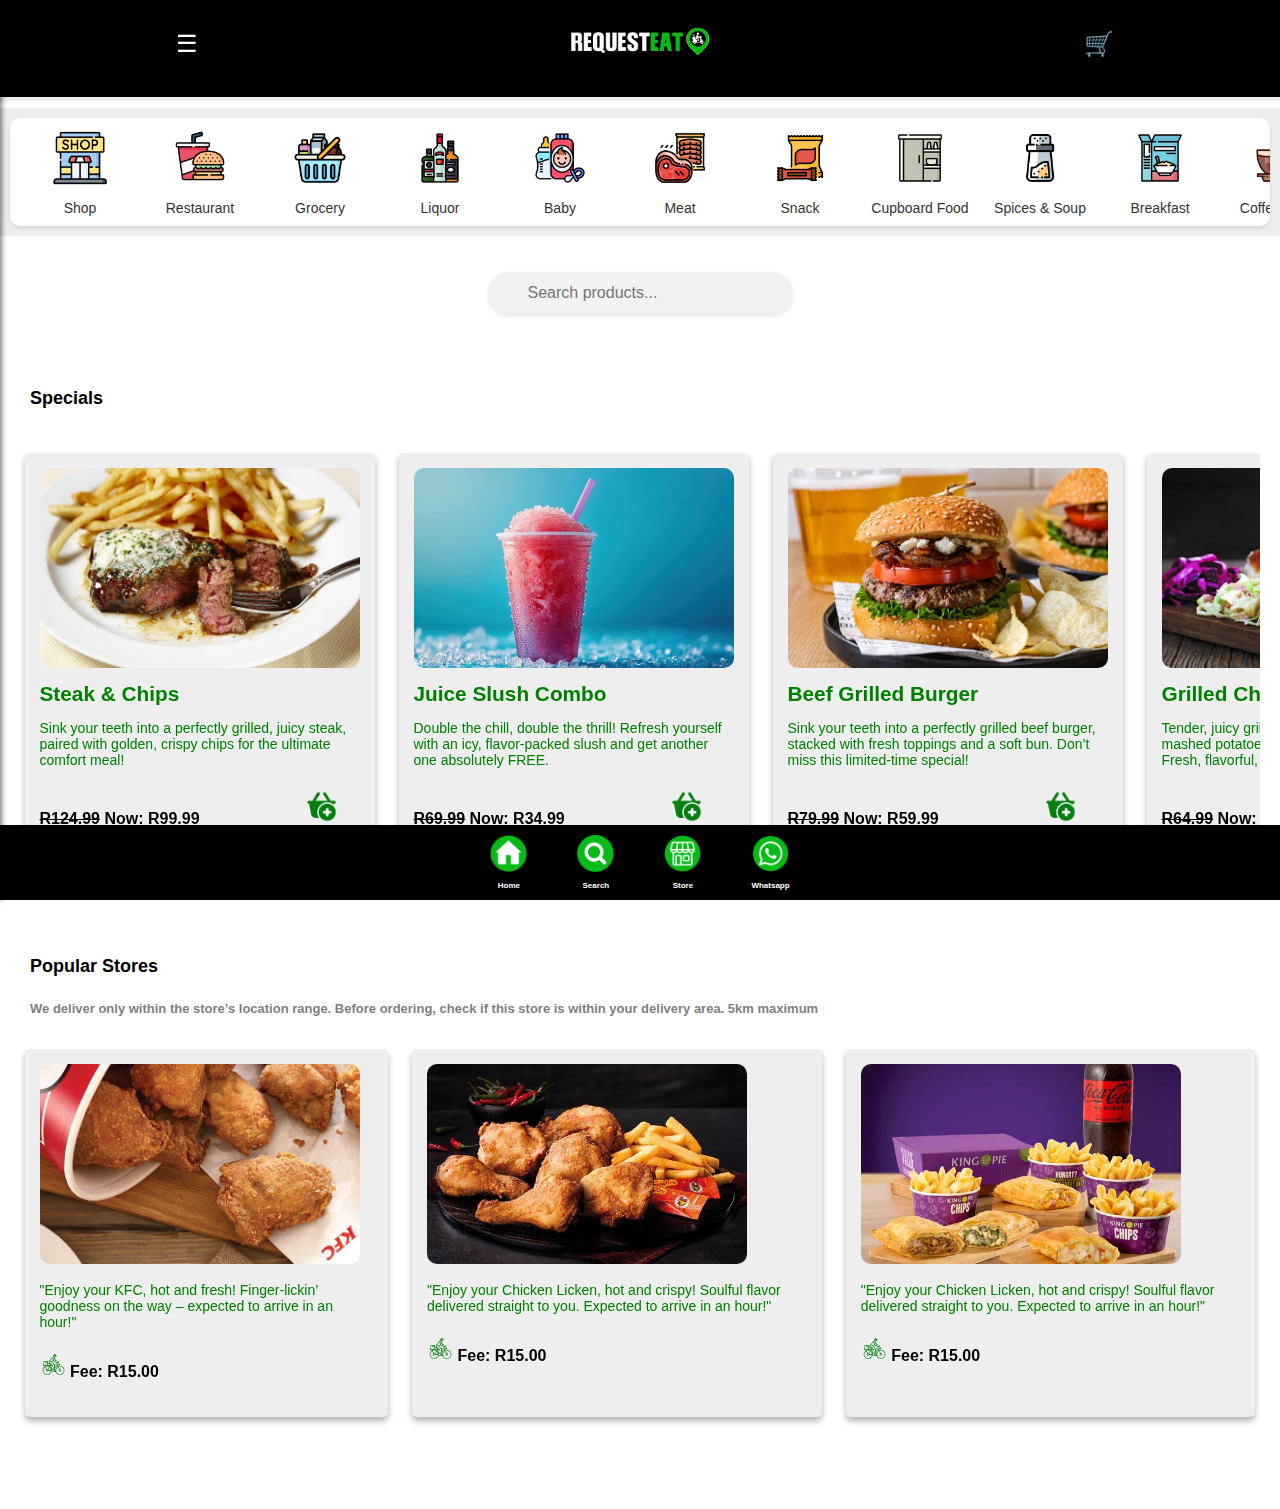
<file: index.html>
<!DOCTYPE html>
<html lang="en">
<head>
    <meta charset="UTF-8">
    <meta name="viewport" content="width=device-width, initial-scale=1.0">
	<title>Request Eat - Home</title>
    <link rel="stylesheet" href="assets/css/app.css">
	<link rel="stylesheet" href="assets/css/products.css">
	<style>
	
#searchBar {
    width: 90%;
    max-width: 250px;
    padding: 12px 15px;
    font-size: 16px;
    border: none;
    border-radius: 30px;
    background-color: #f2f2f2;
    outline: none;
    transition: all 0.3s ease-in-out;
    box-shadow: 0 2px 4px rgba(0, 0, 0, 0.1);
    display: block;
    margin: 10px auto;
    margin-top: 4vh;
}

#searchBar:focus {
    background-color: #e6e6e6;
    box-shadow: 0 4px 8px rgba(0, 0, 0, 0.15);
}

/* Optional: Add a search icon inside */
.search-container {
    position: relative;
    width: fit-content;
    margin: 10px auto;
}

.search-container i {
    position: absolute;
    left: 15px;
    top: 50%;
    transform: translateY(-50%);
    color: #888;
}

#searchBar {
    padding-left: 40px; /* Space for icon */
}
/* General container styling */
#product-container {
    display: flex;
    flex-wrap: wrap;
    gap: 15px;
    justify-content: center;
    padding: 20px;
}

/* Individual product box */
.product {
    background: #fff;
    border-radius: 8px;
    box-shadow: 0 4px 8px rgba(0, 0, 0, 0.1);
    overflow: hidden;
    width: 250px;
    text-align: center;
    transition: transform 0.3s ease-in-out, box-shadow 0.3s ease-in-out;
}

.product:hover {
    transform: translateY(-5px);
    box-shadow: 0 6px 12px rgba(0, 0, 0, 0.15);
}

/* Link styling */
.product a {
    display: block;
    text-decoration: none;
    color: inherit;
    padding: 15px;
}

/* Product image */
.product img {
    width: 100%;
    height: 180px;
    object-fit: cover;
    border-bottom: 2px solid #eee;
}

/* Product title */
.product h3 {
    font-size: 16px;
    margin: 10px 0;
    color: #333;
}

/* Price */
.product p {
    font-size: 14px;
    color: #777;
    margin: 5px 0;
}

/* Category and Brand */
.product p strong {
    color: #555;
}}

</style>
	
	
</head>
<body>
    <header>
        <div class="hamburger" id="hamburger">☰</div>
        <a href="index.html">
            <img src="assets/img/logo.png" alt="Trendy Clothing Store Logo" class="logo">
        </a>
        <div class="cart-icon" onclick="viewCart()">🛒</div>
    </header>
    <!-- Cart Popup Notification -->
<div id="cart-popup" class="cart-popup">
    <p id="cart-message"></p>
    <div class="cart-popup-buttons">
        <button onclick="viewCart()">View Cart</button>
        <button onclick="closeCartPopup()">Continue Shopping</button>
    </div>
</div>

    <nav class="menu" id="menu">
        <div class="close" id="close">&times;</div>
        <ul>
            <li><a href="index.html">Home</a></li>
			<li><a href="shop.html">Shop</a></li>
			<li><a href="catalogue.html">Catalogue</a></li>
            <li><a href="contact.html">Get In Touch</a></li>
			<li><a href="terms.html">Terms & Conditions</a></li>
        </ul>
    </nav>
    
	<!--Carousel Container-->
	<div class="carousel-container">
    <div class="shortcut-bar">
	<!--Shop Category-->
	<a href="shop.html" class="shortcut-item" data-filter="all">
        <img src="assets/img/carousel_icons/0.png" alt="shop">
        <span>Shop</span>
    </a>
	<!--Restaurant Category-->
    <a href="restaurant.html" class="shortcut-item" data-filter="all">
        <img src="assets/img/carousel_icons/15.png" alt="restaurant">
        <span>Restaurant</span>
    </a>
	<!--Grocery Category-->
    <a href="shop.html?filter=grocery" class="shortcut-item" data-filter="all">
        <img src="assets/img/carousel_icons/1.png" alt="All">
        <span>Grocery</span>
    </a>
	<!--Liquor Category-->
        <a href="shop.html?filter=liquor" class="shortcut-item" data-filter="all">
        <img src="assets/img/carousel_icons/2.png" alt="Liquor">
        <span>Liquor</span>
    </a>
	<!--Baby Category-->
    <a href="shop.html?filter=baby" class="shortcut-item" data-filter="all">
        <img src="assets/img/carousel_icons/3.png" alt="Baby">
        <span>Baby</span>
    </a>
	<!--Meat & Poultry Category-->
    <a href="shop.html?filter=meat" class="shortcut-item" data-filter="all">
        <img src="assets/img/carousel_icons/4.png" alt="Meat">
        <span>Meat</span>
    </a>
    <!--Snack Category-->
    <a href="shop.html?filter=snack" class="shortcut-item" data-filter="all">
        <img src="assets/img/carousel_icons/5.png" alt="Snack">
        <span>Snack</span>
    </a>
    <!--Cupboard Foods Category-->
    <a href="shop.html?filter=cupboard" class="shortcut-item" data-filter="all">
        <img src="assets/img/carousel_icons/6.png" alt="Cupboard">
        <span>Cupboard Food</span>
    </a>
	<!--Spices Category-->
    <a href="shop.html?filter=spices&soup" class="shortcut-item" data-filter="all">
        <img src="assets/img/carousel_icons/7.png" alt="Spices&Soup">
        <span>Spices & Soup</span>
    </a>
	<!--Breakfast Category-->
    <a href="shop.html?filter=breakfast" class="shortcut-item" data-filter="all">
        <img src="assets/img/carousel_icons/8.png" alt="Breakfast">
        <span>Breakfast</span>
    </a>
	<!--Coffee&Tea Category-->
    <a href="shop.html?filter=coffee&tea" class="shortcut-item" data-filter="all">
        <img src="assets/img/carousel_icons/9.png" alt="Coffee&Tea">
        <span>Coffee & Tea</span>
    </a>
	<!--Dairy Category-->
    <a href="shop.html?filter=dairy" class="shortcut-item" data-filter="all">
        <img src="assets/img/carousel_icons/10.png" alt="Dairy">
        <span>Dairy</span>
    </a>
	<!--Medication Category-->
    <a href="shop.html?filter=medication" class="shortcut-item" data-filter="all">
        <img src="assets/img/carousel_icons/11.png" alt="Medication">
        <span>Medication</span>
    </a>
	<!--Fruits & Veg Category-->
    <a href="shop.html?filter=fruits&veg" class="shortcut-item" data-filter="all">
        <img src="assets/img/carousel_icons/12.png" alt="fruits&veg">
        <span>Fruits & Veg</span>
    </a>
	<!--Dairy Category-->
    <a href="shop.html?filter=spread&butter" class="shortcut-item" data-filter="all">
        <img src="assets/img/carousel_icons/13.png" alt="spread">
        <span>Spread & Butter</span>
    </a>
	<!--Flour & Baking Category-->
    <a href="shop.html?filter=flour&baking" class="shortcut-item" data-filter="all">
        <img src="assets/img/carousel_icons/14.png" alt="spread">
        <span>Flour & Baking</span>
    </a>
    </div>
  </div>
  
    <input type="text" id="searchBar" placeholder="Search products..." onkeyup="searchProducts()">
    <div id="product-container"></div>

    <main>
	
 <!---PROMOTIONAL CONTAINER SECTION---> 
<div class="headings">
    <h4>Specials</h4></div>
    
<section class="promotional">
    <div class="promotional-container">
    <div class="menu-item">
    <img src="products/promotions/1.jpg" alt="Pie">
    <h3>Steak & Chips</h3>
    <p>
Sink your teeth into a perfectly grilled, juicy steak, paired with golden, crispy chips for the ultimate comfort meal!</p>
<h4 class="promo-price">
    <s>R124.99</s> <strong>Now: R99.99</strong> 
    <button onclick="addToCart('Steak & Chips', 99.99)" style="border: none; background: none; cursor: pointer; margin-left: 100px; padding: 0;">
        <img src="assets/img/icons/addtocart.png" alt="Cart" style="width: 35px; height: 35px;">
        </button>
        </h4>
     </div>
     
         <div class="menu-item">
    <img src="products/promotions/2.jpg" alt="Pie">
    <h3>Juice Slush Combo</h3>
    <p>Double the chill, double the thrill! Refresh yourself with an icy, flavor-packed slush and get another one absolutely FREE.</p>
<h4 class="promo-price">
    <s>R69.99</s> <strong>Now: R34.99</strong> 
    <button onclick="addToCart('Juice Slush Combo', 34.99)" style="border: none; background: none; cursor: pointer; margin-left: 100px; padding: 0;">
        <img src="assets/img/icons/addtocart.png" alt="Cart" style="width: 35px; height: 35px;">
        </button>
        </h4>
     </div>
     
         <div class="menu-item">
    <img src="products/promotions/3.jpg" alt="Pie">
    <h3>Beef Grilled Burger</h3>
    <p>Sink your teeth into a perfectly grilled beef burger, stacked with fresh toppings and a soft bun. Don’t miss this limited-time special!
</p>
<h4 class="promo-price">
    <s>R79.99</s> <strong>Now: R59.99</strong> 
    <button onclick="addToCart('Beef Grilled Burger', 59.99)" style="border: none; background: none; cursor: pointer; margin-left: 100px; padding: 0;">
        <img src="assets/img/icons/addtocart.png" alt="Cart" style="width: 35px; height: 35px;">
        </button>
        </h4>
     </div>
     
         <div class="menu-item">
    <img src="products/promotions/4.jpg" alt="Pie">
    <h3>Grilled Chicken 1/4 Meal</h3>
    <p>Tender, juicy grilled chicken paired with creamy mashed potatoes for the perfect comfort meal. Fresh, flavorful, and made just for you!</p>
<h4 class="promo-price">
    <s>R64.99</s> <strong>Now: R44.99</strong> 
    <button onclick="addToCart('Grilled Checken 1/4', 44.99)" style="border: none; background: none; cursor: pointer; margin-left: 100px; padding: 0;">
        <img src="assets/img/icons/addtocart.png" alt="Cart" style="width: 35px; height: 35px;">
        </button>
        </h4>
     </div>
     
         <div class="menu-item">
    <img src="products/promotions/5.jpg" alt="Pie">
    <h3>Pizza Deal</h3>
    <p>
Enjoy a delicious pizza with crispy chicken pops and a refreshing 300ml Coke. A perfect trio for a satisfying meal
</p>
<h4 class="promo-price">
    <s>R89.99</s> <strong>Now: R64.99</strong> 
    <button onclick="addToCart('Pizza Deal', 64.99)" style="border: none; background: none; cursor: pointer; margin-left: 100px; padding: 0;">
        <img src="assets/img/icons/addtocart.png" alt="Cart" style="width: 35px; height: 35px;">
        </button>
        </h4>
     </div>
    </div>
</section>

 <!---STORES CONTAINER SECTION--->
 <div class="headings">
    <h4>Popular Stores</h4>
    <p>We deliver only within the store’s location range. Before ordering, check if this store is within your delivery area. 5km maximum</p></div>
    
<section class="promotional">
    <div class="promotional-container">
    <!---KFC--->    
    <div class="menu-item">
 <a href="store_02.html">
    <img src="assets/img/thumbnails/1.jpg">
    </a><p>
"Enjoy your KFC, hot and fresh! Finger-lickin’ goodness on the way – expected to arrive in an hour!"
</p>
<h4 class="promo-price">
    <button onclick="addToCart" style="border: none; background: none; cursor: pointer; margin-left: 1px; padding: 0;">
        <img src="assets/img/icons/delivery.png" alt="Cart" style="width: 25px; height: 25px;">
        </button>
    <strong>Fee: R15.00</strong>
        </h4></div>
     
    <!---Chicken Licken--->    
    <div class="menu-item">
 <a href="store_01.html">
    <img src="assets/img/thumbnails/2.jpg">
    </a><p>
"Enjoy your Chicken Licken, hot and crispy! Soulful flavor delivered straight to you. Expected to arrive in an hour!"
<h4 class="promo-price">
    <button onclick="addToCart" style="border: none; background: none; cursor: pointer; margin-left: 1px; padding: 0;">
        <img src="assets/img/icons/delivery.png" alt="Cart" style="width: 25px; height: 25px;">
        </button>
    <strong>Fee: R15.00</strong>
        </h4></div>

    <!---kingpie--->    
    <div class="menu-item">
 <a href="store_03.html">
    <img src="assets/img/thumbnails/3.jpg">
    </a><p>
"Enjoy your Chicken Licken, hot and crispy! Soulful flavor delivered straight to you. Expected to arrive in an hour!"
<h4 class="promo-price">
    <button onclick="addToCart" style="border: none; background: none; cursor: pointer; margin-left: 1px; padding: 0;">
        <img src="assets/img/icons/delivery.png" alt="Cart" style="width: 25px; height: 25px;">
        </button>
    <strong>Fee: R15.00</strong>
        </h4></div>
     
     
    </div>
</section>

    </main> 
<!-- Cart Modal -->
<div id="cartModal" class="modal">
    <div class="modal-content">
        <button class="close-button" onclick="closeCart()">Close</button>
        <h2>Your Cart</h2>
        
        <!-- Cart Items Section -->
        <div id="cartItems"></div>
        <div id="cartTotal" class="cart-total">Total: R 0.00</div>

        <!-- Cart Summary -->
        <div class="cart-summary">
            <h3>Cart Summary</h3>
            <div id="summaryItems"></div> <!-- Will populate dynamically -->
            <div id="additionalCost" style="display: none;">Delivery Cost: R 0.00</div> <!-- Delivery Cost will show based on selection -->
        </div>

        <!-- Billing Address Form -->
        <div class="billing-address">
            <h3>Billing Address</h3>
            <input type="text" id="billingName" placeholder="Full Name" required>
            <input type="email" id="billingEmail" placeholder="Email" required>
            <input type="text" id="billingAddress" placeholder="Address" required>
            <input type="tel" id="billingPhone" placeholder="Phone Number" required>
        </div>

        <!-- Payment Methods (Updated to Dropdown) -->
        <div class="payment-methods">
            <h3>Payment Method</h3>
            <label for="paymentMethod">Select Payment Method</label>
            <select id="paymentMethod" onchange="updatePaymentDetails()">
                <option value="directTransfer">Direct Transfer</option>
                <option value="paypal">PayPal</option>
            </select>

            <div id="bankDetails" style="display: none;">
                <h4>Banking Details</h4>
                <p>Bank Name: Capitec Bank</p>
                <p>Account Number: 1444105424</p>
                <p>SWIFT Code: 40017</p>
            </div>

            <div id="paypalDetails" style="display: none;">
                <h4>PayPal Account</h4>
                <p>Account Email: requesteat@paypal.com</p>
            </div>
        </div>

        <!-- Delivery or Pickup Options (Updated to Dropdown) -->
        <div class="delivery-options">
            <h3>Delivery Options</h3>
            <label for="deliveryOption">Select Delivery Option</label>
            <select id="deliveryOption" onchange="updateDeliveryCost()">
                <option value="pickup">Pickup (No additional cost)</option>
                <option value="delivery">Delivery (Additional Cost)</option>
            </select>
        </div>

        <!-- Place Order Button -->
        <button id="placeOrderBtn" onclick="placeOrder()" class="cart-button place-order-button" disabled>Place Order</button>
        <button onclick="clearCart()" class="cart-button clear-button">🗑️ Clear My Cart</button>
    </div>
	
	<!-- Shop Now Button (when cart is empty) -->
        <div id="emptyCartMessage" style="display: none;">
            <p>Your cart is empty.</p>
            <a href="index.html" class="shop-now-button">Shop Now</a>
        </div>
    </div>
</div>
<script>
// Load external script dynamically
const script = document.createElement("script");
script.src = "products/products.js"; // Ensure this file is correctly hosted
script.onload = function () {
    console.log("Products loaded:", products);
};
document.body.appendChild(script);

function displayProducts(productsList) {
    const container = document.getElementById("product-container");
    container.innerHTML = ""; // Clear previous results

    productsList.forEach(product => {
        container.innerHTML += `
            <div class="product">
                <a href="product.html?id=${product.id}">
                    <img src="${product.image}" alt="${product.name}">
                    <h3>${product.name}</h3>
                    <p>R${product.price}</p>
                    <p><strong>Category:</strong> ${product.category}</p>
                    <p><strong>Brand:</strong> ${product.brand}</p>
                </a>
            </div>
        `;
    });
}

function searchProducts() {
    const query = document.getElementById("searchBar").value.toLowerCase();

    if (query === "") {
        document.getElementById("product-container").innerHTML = "";
        return;
    }

    const filteredProducts = products.filter(product =>
        product.name.toLowerCase().includes(query) ||
        product.brand.toLowerCase().includes(query) ||
        product.category.toLowerCase().includes(query)
    );

    displayProducts(filteredProducts);
}
</script>
    </script>
    
    <script src="assets/js/slides.js"></script> 
    <script src="assets/js/script.js"></script> 
	
<footer class="footer">
    <div class="footer-icons">
        <a href="index.html" class="footer-icon">
            <img src="assets/img/icons/home.png" alt="Home">
            <span>Home</span>
        </a>
        <a href="#searchBar" class="footer-icon">
            <img src="assets/img/icons/search.png" alt="Search">
            <span>Search</span>
        </a>
		<a href="shop.html" class="footer-icon">
            <img src="assets/img/icons/store.png" alt="store">
            <span>Store</span>
        </a>
        <a href="https://wa.me/27726962588" class="footer-icon">
            <img src="assets/img/icons/whatsapp.png" alt="Contact">
            <span>Whatsapp</span>
        </a> 
    </div>
</footer>

</body>
</html>
</file>
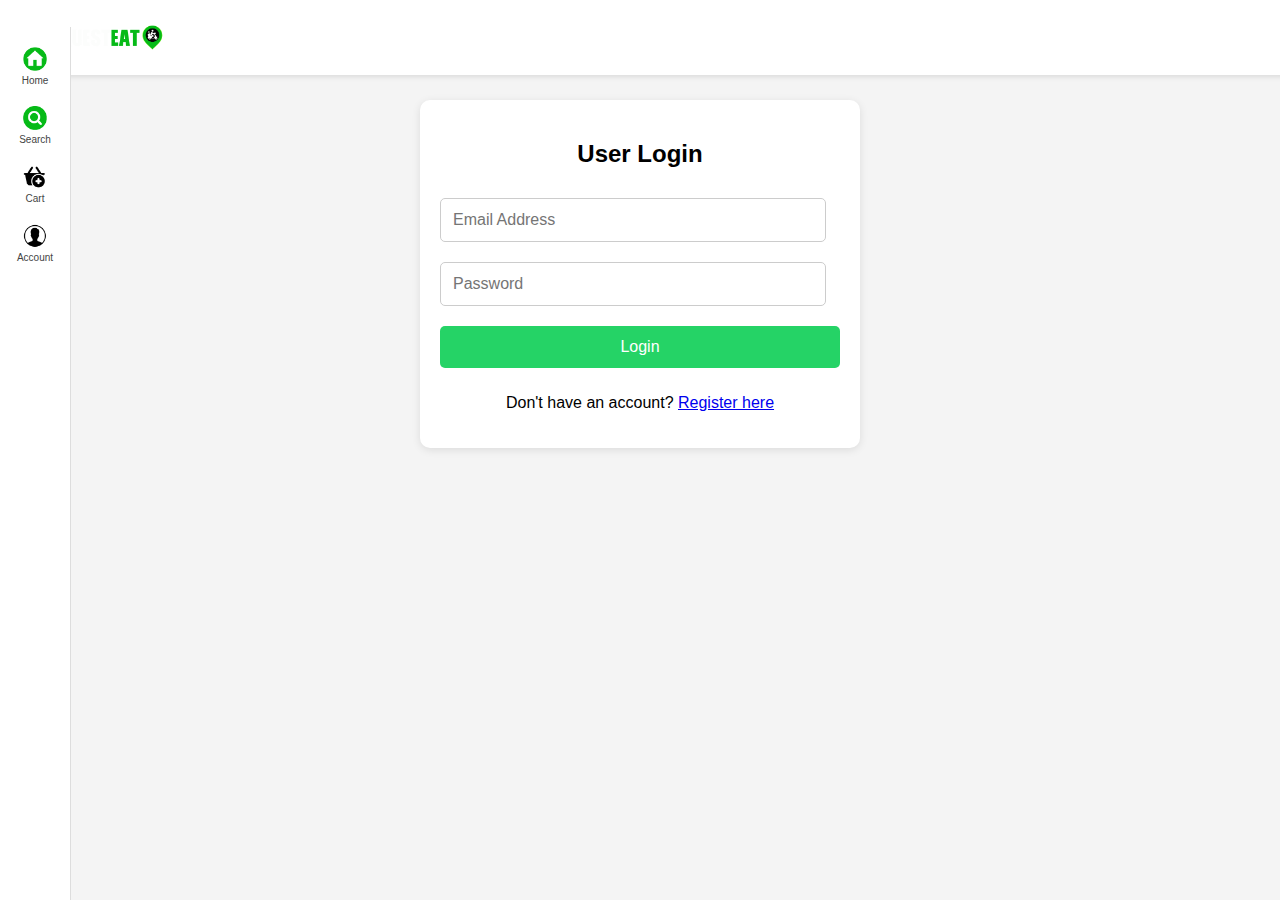
<file: cart.html>
<!DOCTYPE html>
<html lang="en">
<head>
  <meta charset="UTF-8" />
  <meta name="viewport" content="width=device-width, initial-scale=1.0"/>
  <title>Your Cart</title>
  <link rel="stylesheet" href="assets/css/styles.css" />
<script>
  const userId = localStorage.getItem('userId');
  if (!userId) {
    window.location.href = "user_login.html";
  }
</script>
  <style>
    body {
      font-family: 'Segoe UI', sans-serif;
      margin: 0;
      padding: 20px;
      background: #f9f9f9;
    }

    h2 {
      text-align: center;
      margin-bottom: 20px;
      margin-top: 8vh;
    }

    #cartItems {
      max-width: 600px;
      margin: auto;
      background: #fff;
      border-radius: 12px;
      padding: 16px;
      box-shadow: 0 2px 10px rgba(0,0,0,0.1);
    }

    .cart-item {
      display: flex;
      justify-content: space-between;
      align-items: center;
      border-bottom: 1px solid #eee;
      padding: 12px 0;
    }

    .item-name {
      font-weight: 600;
    }

    .item-controls {
      display: flex;
      align-items: center;
    }

    .qty-btn {
      width: 32px;
      height: 32px;
      border: none;
      border-radius: 6px;
      background: #28a745;
      color: white;
      font-size: 18px;
      margin: 0 5px;
      cursor: pointer;
    }

    .qty-btn:hover {
      background: black;
    }

    .item-price {
      font-size: 14px;
      color: #444;
    }

    .total {
      text-align: right;
      margin-top: 15px;
      font-size: 18px;
      font-weight: bold;
    }
    
.cart-buttons {
  display: flex;
  justify-content: center;
  gap: 16px;
  margin-top: 20px;
  flex-wrap: wrap;
  margin-bottom: 8vh;
}

.cart-buttons button {
  flex: 1 1 150px;
  max-width: 200px;
}

button.checkout-btn,
button.clear-btn {
  padding: 12px 20px;
  font-size: 16px;
  width: 100%;
  background: #28a745;
  color: white;
  border: none;
  border-radius: 8px;
  cursor: pointer;
  
}

button.checkout-btn:hover,
button.clear-btn:hover {
  background: black;
}

button.clear-btn {
  background: #dc3545;
}

.browse-btn {
  display: block;
  margin: 20px auto;
  padding: 12px 24px;
  font-size: 16px;
  background: #28a745;
  color: white;
  border: none;
  border-radius: 8px;
  cursor: pointer;
  max-width: 240px;
  width: 90%;
  text-align: center;
  text-decoration: none;
}

.browse-btn:hover {
  background: black;
}

    @media (max-width: 600px) {
      .cart-item {
        flex-direction: column;
        align-items: flex-start;
      }

      .item-controls {
        margin-top: 8px;
      }

      .total {
        text-align: left;
      }
    }
  </style>
</head>
<body>
    
<!-- Sidebar -->
<nav class="sidebar-nav">
  <a href="restaurants.html" class="sidebar-item" title="Home">
    <img src="assets/img/icons/home.png" alt="Home">
    <span>Home</span>
  </a>
  <a href="restaurants.html#searchInput" class="sidebar-item" title="Search">
    <img src="assets/img/icons/search.png" alt="Search">
    <span>Search</span>
  </a>
  <a href="cart.html" class="sidebar-item" title="Cart">
    <img src="assets/img/icons/orders.png" alt="Cart">
    <span>Cart</span>
  </a>
  <a href="user_profile.html" class="sidebar-item" title="Account">
    <img src="assets/img/icons/account.png" alt="Account">
    <span>Account</span>
  </a>
</nav>

<!-- Logo Header -->
<header class="logo-header">
  <img src="assets/img/logo.png" alt="Logo" class="logo-img">
</header>

<h2>Your Cart</h2>
<div id="cartItems"></div>

<div class="cart-buttons">
  <button id="clearCartBtn" class="clear-btn" onclick="clearCart()">Clear Cart</button>
  <button id="checkoutBtn" class="checkout-btn" onclick="goToCheckout()">Checkout</button>
</div>
<a id="browseMenusBtn" class="browse-btn" href="restaurants.html" style="display: none;">Browse Menus</a>

<script>
  function renderCart() {
    const items = JSON.parse(localStorage.getItem("cart")) || [];
    const cartDiv = document.getElementById("cartItems");
    const clearBtn = document.getElementById("clearCartBtn");
    const checkoutBtn = document.getElementById("checkoutBtn");
    const browseBtn = document.getElementById("browseMenusBtn");

    cartDiv.innerHTML = "";

    if (items.length === 0) {
      cartDiv.innerHTML = "<p style='text-align:center;'>Your cart is empty.</p>";
      clearBtn.style.display = "none";
      checkoutBtn.style.display = "none";
      browseBtn.style.display = "block";
      return;
    }

    clearBtn.style.display = "block";
    checkoutBtn.style.display = "block";
    browseBtn.style.display = "none";

    let total = 0;

    items.forEach((item, index) => {
      const priceValue = parseFloat(item.price.replace("R", "")) || 0;
      const quantity = item.quantity || 1;
      const subtotal = priceValue * quantity;
      total += subtotal;

      const itemDiv = document.createElement("div");
      itemDiv.className = "cart-item";
      itemDiv.innerHTML = `
        <div class="item-name">${item.name}</div>
        <div class="item-controls">
          <button class="qty-btn" onclick="updateQuantity(${index}, -1)">-</button>
          <span>${quantity}</span>
          <button class="qty-btn" onclick="updateQuantity(${index}, 1)">+</button>
          <span class="item-price">= R${subtotal.toFixed(2)}</span>
        </div>
      `;
      cartDiv.appendChild(itemDiv);
    });

    const totalDiv = document.createElement("div");
    totalDiv.className = "total";
    totalDiv.textContent = `Total: R${total.toFixed(2)}`;
    cartDiv.appendChild(totalDiv);
  }

  function updateQuantity(index, change) {
    const cart = JSON.parse(localStorage.getItem("cart")) || [];
    if (cart[index]) {
      cart[index].quantity += change;
      if (cart[index].quantity <= 0) {
        cart.splice(index, 1);
      }
      localStorage.setItem("cart", JSON.stringify(cart));
      renderCart();
    }
  }

  function clearCart() {
    if (confirm("Are you sure you want to clear your cart?")) {
      localStorage.removeItem("cart");
      renderCart();
    }
  }

  function goToCheckout() {
    window.location.href = "checkout.html";
  }

  renderCart();
</script>

<!-- Bottom Nav -->
<footer class="bottom-nav">
  <a href="restaurants.html" class="nav-item">
    <img src="assets/img/icons/home.png" alt="Home">
    <span>Home</span>
  </a>
  <a href="restaurants.html#searchInput" class="nav-item">
    <img src="assets/img/icons/search.png" alt="Search">
    <span>Search</span>
  </a>
  <a href="cart.html" class="nav-item">
    <img src="assets/img/icons/orders.png" alt="Cart">
    <span>Cart</span>
  </a>
  <a href="user_profile.html" class="nav-item">
    <img src="assets/img/icons/account.png" alt="Account">
    <span>Account</span>
  </a>
</footer>

</body>
</html>
</file>
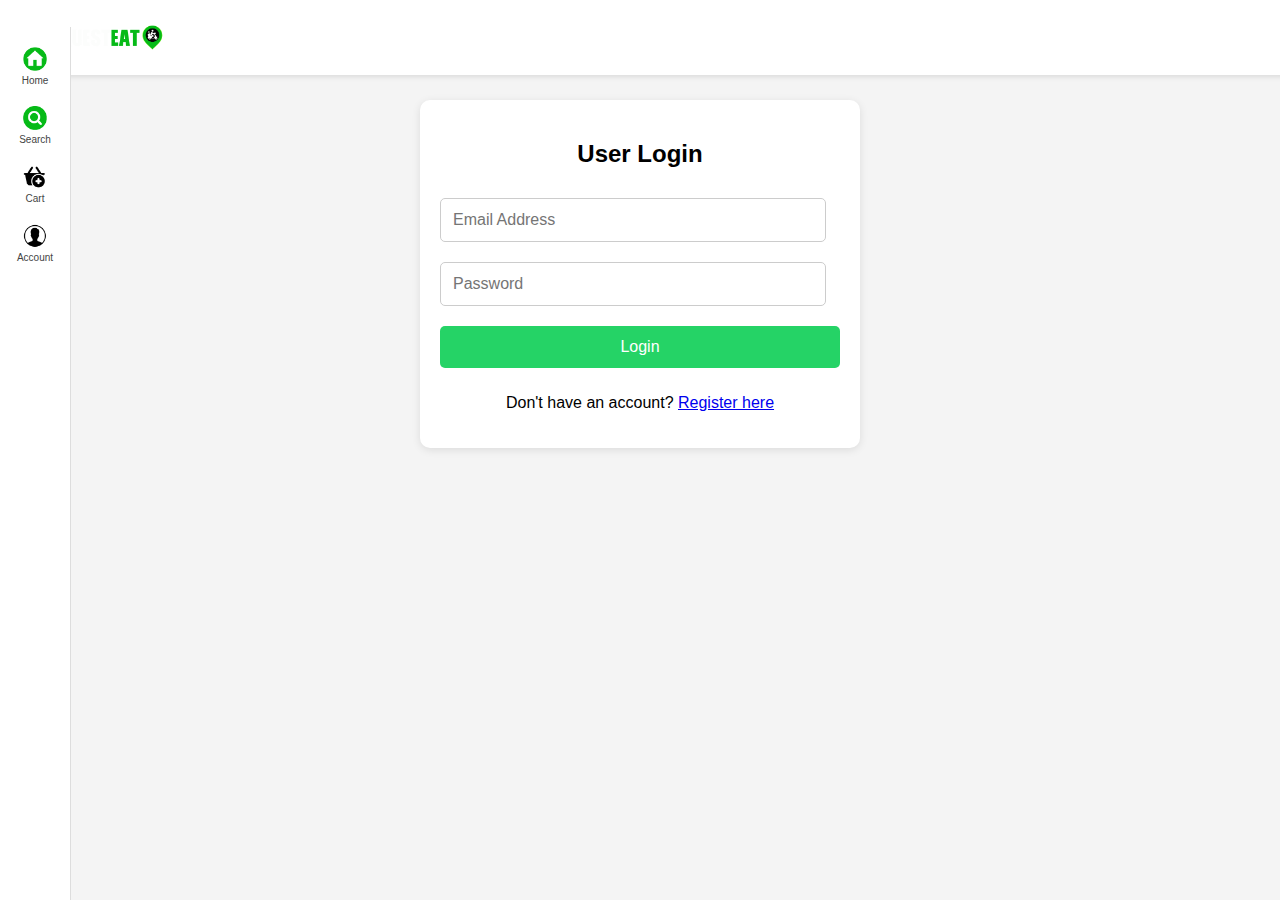
<file: checkout.html>
<!DOCTYPE html>
<html lang="en">
<head>
  <meta charset="UTF-8" />
  <meta name="viewport" content="width=device-width, initial-scale=1.0"/>
  <title>Checkout</title>
  <link rel="stylesheet" href="assets/css/styles.css" />
<script>
  const userId = localStorage.getItem('userId');
  if (!userId) {
    window.location.href = "user_login.html";
  }
</script>
  <style>
    body {
      font-family: 'Segoe UI', sans-serif;
      margin: 0;
      padding: 20px;
      background: #f1f1f1;
    }

    h2 {
      text-align: center;
      margin-top: 8vh;
    }

    .form-container, .cart-container {
      background: #fff;
      padding: 20px;
      margin: 20px auto;
      border-radius: 10px;
      max-width: 600px;
      box-shadow: 0 2px 10px rgba(0,0,0,0.1);
    }
    
    .cart-container {
      margin-bottom: 8vh;
    }

    label {
      display: block;
      margin-bottom: 6px;
      font-weight: bold;
    }

    input, textarea {
      width: 93%;
      padding: 10px;
      margin-bottom: 16px;
      border: 1px solid #ccc;
      border-radius: 6px;
    }

    .cart-item {
      border-bottom: 1px solid #eee;
      padding: 10px 0;
    }

    .cart-item span {
      display: inline-block;
      margin-right: 8px;
    }

    .total {
      text-align: right;
      font-weight: bold;
      margin-top: 15px;
    }

    button {
      display: block;
      width: 100%;
      background: #28a745;
      color: white;
      border: none;
      padding: 14px;
      font-size: 16px;
      border-radius: 8px;
      cursor: pointer;
      margin-top: 10px;
      margin-bottom: 1vh;
    }

    button:hover {
      background: black;
    }
  </style>
</head>
<body>
    
<!-- Sidebar -->
<nav class="sidebar-nav">
  <a href="restaurants.html" class="sidebar-item" title="Home">
    <img src="assets/img/icons/home.png" alt="Home">
    <span>Home</span>
  </a>
  <a href="restaurants.html#searchInput" class="sidebar-item" title="Search">
    <img src="assets/img/icons/search.png" alt="Search">
    <span>Search</span>
  </a>
  <a href="cart.html" class="sidebar-item" title="Cart">
    <img src="assets/img/icons/orders.png" alt="Cart">
    <span>Cart</span>
  </a>
  <a href="#" class="sidebar-item" title="Account">
    <img src="assets/img/icons/account.png" alt="Account">
    <span>Account</span>
  </a>
</nav>

<!-- Logo Header -->
<header class="logo-header">
  <img src="assets/img/logo.png" alt="Logo" class="logo-img">
</header>

<h2>Checkout</h2>

<div class="form-container">
  <h3>Your Details</h3>
  <input type="text" id="name" placeholder="Full Name" required />
  <input type="text" id="phone" placeholder="Phone Number" required />
  <textarea id="address" placeholder="Delivery Address" rows="3" required></textarea>
</div>

<div class="cart-container">
  <h3>Your Order</h3>
  <div id="cartItems"></div>
  <div class="total" id="totalAmount">Total: R0.00</div>
  <button onclick="submitOrder()">Order via WhatsApp</button>
  <button onclick="saveOrder()">Save My Order</button>
</div>

<script>
  function renderCart() {
    const cart = JSON.parse(localStorage.getItem("cart")) || [];
    const cartDiv = document.getElementById("cartItems");
    const totalDiv = document.getElementById("totalAmount");
    cartDiv.innerHTML = "";

    if (cart.length === 0) {
      cartDiv.innerHTML = "<p>Your cart is empty.</p>";
      totalDiv.textContent = "Total: R0.00";
      return;
    }

    let total = 0;
    cart.forEach(item => {
      const price = parseFloat(item.price.replace("R", "")) || 0;
      const qty = item.quantity || 1;
      const subtotal = price * qty;
      total += subtotal;

      const itemElement = document.createElement("div");
      itemElement.className = "cart-item";
      itemElement.innerHTML = `
        <span><strong>${item.name}</strong></span><br/>
        <span>Qty: ${qty}</span>
        <span>Price: R${price.toFixed(2)}</span>
        <span>= R${subtotal.toFixed(2)}</span>
      `;
      cartDiv.appendChild(itemElement);
    });

    totalDiv.textContent = `Total: R${total.toFixed(2)}`;
  }


  function submitOrder() {
    const name = document.getElementById("name").value.trim();
    const phone = document.getElementById("phone").value.trim();
    const address = document.getElementById("address").value.trim();
    const cart = JSON.parse(localStorage.getItem("cart")) || [];

    if (!name || !phone || !address || cart.length === 0) {
      alert("Please fill in all fields and make sure your cart is not empty.");
      return;
    }

    let message = `Hello! I would like to place an order:%0A`;
    message += `Name: ${name}%0APhone: ${phone}%0AAddress: ${address}%0A%0AOrder Details:%0A`;

    let total = 0;
    cart.forEach(item => {
      const price = parseFloat(item.price.replace("R", "")) || 0;
      const qty = item.quantity || 1;
      const subtotal = price * qty;
      total += subtotal;
      message += `- ${item.name} x${qty} = R${subtotal.toFixed(2)}%0A`;
    });

    message += `%0ATotal: R${total.toFixed(2)}%0AThank you!`;

    const whatsappNumber = "27726962588"; // Example: 27711234567
    const url = `https://wa.me/${whatsappNumber}?text=${message}`;
    window.open(url, "_blank");

    localStorage.removeItem("cart");
  }

  renderCart();
  function saveOrder() {
  const name = document.getElementById("name").value.trim();
  const phone = document.getElementById("phone").value.trim();
  const address = document.getElementById("address").value.trim();
  const cart = JSON.parse(localStorage.getItem("cart")) || [];

  if (!name || !phone || !address || cart.length === 0) {
    alert("Please fill in all fields and make sure your cart is not empty.");
    return;
  }

  const order = {
    id: Date.now(),
    name,
    phone,
    address,
    cart,
    date: new Date().toLocaleString()
  };

  const savedOrders = JSON.parse(localStorage.getItem("orders")) || [];
  savedOrders.push(order);
  localStorage.setItem("orders", JSON.stringify(savedOrders));

  alert("Order saved! You can view it in 'account page'");
}

</script>

 <!-- Bottom Nav -->
<footer class="bottom-nav">
  <a href="restaurants.html" class="nav-item">
    <img src="assets/img/icons/home.png" alt="Home">
    <span>Home</span>
  </a>
  <a href="restaurants.html#searchInput" class="nav-item">
    <img src="assets/img/icons/search.png" alt="Search">
    <span>Search</span>
  </a>
  <a href="cart.html" class="nav-item">
    <img src="assets/img/icons/orders.png" alt="Cart">
    <span>Cart</span>
  </a>
  <a href="user_profile.html" class="nav-item">
    <img src="assets/img/icons/account.png" alt="Account">
    <span>Account</span>
  </a>
</footer>

</body>
</html>
</file>
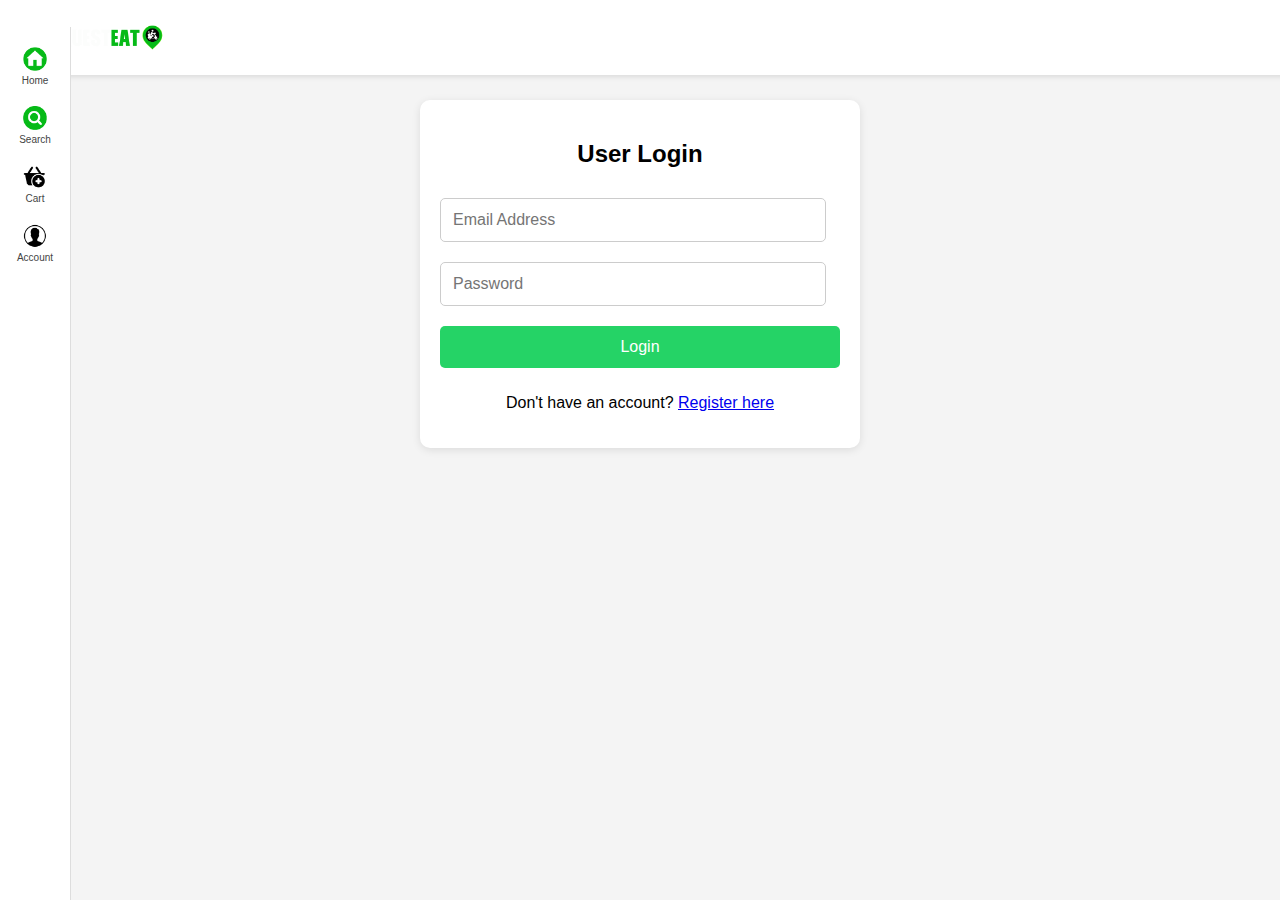
<file: restaurant.html>
<!DOCTYPE html>
<html lang="en">
<head>
  <meta charset="UTF-8" />
  <meta name="viewport" content="width=device-width, initial-scale=1.0">
  <title>Restaurant Details</title>
<script>
  const userId = localStorage.getItem('userId');
  if (!userId) {
    window.location.href = "user_login.html";
  }
</script>
<style>

body {
  margin: 0;
  font-family: "Helvetica Neue", sans-serif;
  background-color: #f8f8f8;
  color: #333;
}
.search-wrapper {
  position: fixed;
  top: 0;
  left: 0;
  right: 0;
  z-index: 1000;
  background-color: #fff;
  padding: 10px 15px;
  box-sizing: border-box;
  box-shadow: 0 2px 5px rgba(0,0,0,0.1);
  display: flex;
  justify-content: center;
}

.search-wrapper input {
  width: 100%;
  max-width: 600px; /* controls width on desktop */
  padding: 10px 16px 10px 38px;
  border: 1px solid #ccc;
  border-radius: 20px;
  font-size: 15px;
  outline: none;
}

.search-icon {
  position: absolute;
  top: 50%;
  left: 14px;
  transform: translateY(-50%);
  width: 16px;
  height: 16px;
  opacity: 0.5;
}

.sidebar-nav {
  display: none; /* hidden by default */
}

@media (min-width: 768px) {
  .sidebar-nav {
    position: fixed;
    top: 3vh;
    left: 0;
    width: 70px;
    height: 100vh;
    background: #fff;
    border-right: 1px solid #ddd;
    display: flex;
    flex-direction: column;
    align-items: center;
    padding-top: 20px;
    z-index: 1000;
  }

  .sidebar-nav .sidebar-item {
    display: flex;
    flex-direction: column;
    align-items: center;
    margin-bottom: 20px;
    text-decoration: none;
    color: #444;
    font-size: 10px;
  }

  .sidebar-nav .sidebar-item img {
    width: 24px;
    height: 24px;
    margin-bottom: 4px;
  }

  body {
    padding-left: 80px; /* make space for sidebar */
  }
}
h1, h2 {
  text-align: center;
}

/* UberEats-style enhancements */
.restaurant-banner {
  width: 100%;
  height: 200px;
  object-fit: cover;
  border-radius: 0;
  margin-bottom: 10px;
  margin-top: 8vh;
}

.restaurant-meta {
  padding: 16px;
  background: #fff;
  border-bottom: 1px solid #eee;
}

.restaurant-meta h1 {
  font-size: 24px;
  margin-bottom: 5px;
}

.restaurant-meta p {
  margin: 4px 0;
  font-size: 14px;
  color: #555;
}

/* Menu items list */
.menu-list {
  padding: 16px;
  display: grid;
  grid-template-columns: 1fr;
  gap: 20px;
}

@media (min-width: 600px) {
  .menu-list {
    grid-template-columns: 1fr 1fr;
  }
}

.menu-card {
  display: flex;
  background: #fff;
  border: 1px solid #eee;
  border-radius: 12px;
  overflow: hidden;
  box-shadow: 0 2px 8px rgba(0,0,0,0.05);
}

.menu-img {
  width: 120px;
  height: 100%;
  object-fit: cover;
  flex-shrink: 0;
}

.menu-details {
  padding: 12px;
  flex: 1;
}

.menu-details h3 {
  margin: 0;
  font-size: 16px;
  font-weight: 600;
}

.menu-details p {
  font-size: 13px;
  color: #666;
  margin: 4px 0;
}

.menu-actions {
  margin-top: 8px;
  display: flex;
  gap: 8px;
}

.menu-actions button {
  padding: 6px 10px;
  font-size: 13px;
  border: none;
  border-radius: 4px;
  background-color: #0f9d58;
  color: #fff;
  cursor: pointer;
  transition: background 0.2s;
}

.menu-actions button:last-child {
  background-color: #e91e63;
}

    .bottom-nav {
  position: fixed;
  bottom: 0;
  left: 0;
  right: 0;
  height: 60px;
  background: #fff;
  display: flex;
  justify-content: space-around;
  align-items: center;
  border-top: 1px solid #ddd;
  z-index: 1000;
}

.bottom-nav .nav-item {
  display: flex;
  flex-direction: column;
  align-items: center;
  font-size: 12px;
  text-decoration: none;
  color: #444;
}

.bottom-nav .nav-item img {
  width: 24px;
  height: 24px;
  margin-bottom: 2px;
}

h4 {
    margin-bottom: 8vh;
}


@media (min-width: 768px) {
  .bottom-nav {
    display: none;
  }
}
</style>
</head>
<body>

<!-- Sidebar -->
<nav class="sidebar-nav">
  <a href="restaurants.html" class="sidebar-item" title="Home">
    <img src="assets/img/icons/home.png" alt="Home">
    <span>Home</span>
  </a>
  <a href="#menuSearch" class="sidebar-item" title="Search">
    <img src="assets/img/icons/search.png" alt="Search">
    <span>Search</span>
  </a>
  <a href="cart.html" class="sidebar-item" title="Cart">
    <img src="assets/img/icons/orders.png" alt="Cart">
    <span>Cart</span>
  </a>
  <a href="user_profile.html" class="sidebar-item" title="Account">
    <img src="assets/img/icons/account.png" alt="Account">
    <span>Account</span>
  </a>
</nav>

<!-- Search -->
<div class="search-wrapper">
  <img src="assets/img/icons/search.png" alt="Search" class="search-icon">
  <input type="text" id="menuSearch" placeholder="Search for menu..." />
</div>

<!-- Restaurant Info -->
<section id="restaurant-details" class="restaurant-info"></section>

<!-- Menu Items -->
<section>
  <h2 style="padding: 0 16px;">Menu</h2>
  <div id="menuItems" class="menu-list"></div>
</section>
<h4></h4>

<!-- Load Scripts -->
<script src="assets/js/restaurant.js"></script>
<script>
  document.addEventListener("DOMContentLoaded", () => {
    const params = new URLSearchParams(window.location.search);
    const restaurantId = parseInt(params.get("id"));

    if (!restaurantId) {
      document.getElementById("restaurant-details").innerHTML = "<p>Restaurant ID is missing in the URL.</p>";
      return;
    }

    const restaurant = restaurantData.find(r => r.id === restaurantId);

    function renderMenuItems(menu, filter = "") {
      return menu
        .filter(item => item.name.toLowerCase().includes(filter.toLowerCase()))
        .map(item => `
          <div class="menu-card">
            <img src="${item.image}" alt="${item.name}" class="menu-img" />
            <div class="menu-details">
              <h3>${item.name}</h3>
              <p>${item.description || 'No description available.'}</p>
              <p><strong>Price:</strong> ${item.price}</p>
              <p><strong>Rating:</strong> ${item.rating || 'N/A'} ★</p>
              <div class="menu-actions">
                <button onclick='addToCart(${JSON.stringify(item)})'>Add to Cart</button>
                <button onclick='addToFavourites(${JSON.stringify(item)})'>♥</button>
              </div>
            </div>
          </div>
        `).join('');
    }

    if (restaurant) {
      document.getElementById("restaurant-details").innerHTML = `
        <img src="${restaurant.image}" alt="${restaurant.name}" class="restaurant-banner" />
        <div class="restaurant-meta">
          <h1>${restaurant.name}</h1>
          <p>${restaurant.description}</p>
          <p><strong>Rating:</strong> ${restaurant.rating.average} ★ (${restaurant.rating.count})</p>
          <p><strong>Address:</strong> <a href="${restaurant.mapLink}" target="_blank">${restaurant.address}</a></p>
          <p><strong>Contact:</strong> ${restaurant.contact}</p>
          <p><strong>Hours:</strong> ${restaurant.tradingHours}</p>
          <p><strong>Cuisine:</strong> ${restaurant.cuisine}</p>
        </div>
      `;

      const menuSection = document.getElementById("menuItems");
      const restaurantInfoSection = document.getElementById("restaurant-details");

      menuSection.innerHTML = renderMenuItems(restaurant.menu);

      document.getElementById("menuSearch").addEventListener("input", (e) => {
        const value = e.target.value.trim();
        menuSection.innerHTML = renderMenuItems(restaurant.menu, value);
        restaurantInfoSection.style.display = value.length > 0 ? "none" : "block";
      });
    } else {
      document.getElementById("restaurant-details").innerHTML = "<p>Restaurant not found.</p>";
    }
  });

  function addToCart(item) {
    const cart = JSON.parse(localStorage.getItem("cart")) || [];
    const existing = cart.find(i => i.name === item.name);

    if (existing) {
      existing.quantity += 1;
    } else {
      cart.push({
        name: item.name,
        price: item.price,
        quantity: 1
      });
    }

    localStorage.setItem("cart", JSON.stringify(cart));
    alert(`${item.name} added to cart.`);
  }

function addToFavourites(item) {
  const favourites = JSON.parse(localStorage.getItem("favourites")) || [];
  const exists = favourites.find(fav => fav.name === item.name);

  if (!exists) {
    favourites.push(item);
    localStorage.setItem("favourites", JSON.stringify(favourites));
    alert(`${item.name} added to favourites.`);
  } else {
    alert(`${item.name} is already in favourites.`);
  }
}
</script>

<!-- Bottom Nav -->
<footer class="bottom-nav">
  <a href="restaurants.html" class="nav-item">
    <img src="assets/img/icons/home.png" alt="Home">
    <span>Home</span>
  </a>
  <a href="#menuSearch" class="nav-item">
    <img src="assets/img/icons/search.png" alt="Search">
    <span>Search</span>
  </a>
  <a href="cart.html" class="nav-item">
    <img src="assets/img/icons/orders.png" alt="Cart">
    <span>Cart</span>
  </a>
  <a href="user_profile.html" class="nav-item">
    <img src="assets/img/icons/account.png" alt="Account">
    <span>Account</span>
  </a>
</footer>

</body>
</html>
</file>
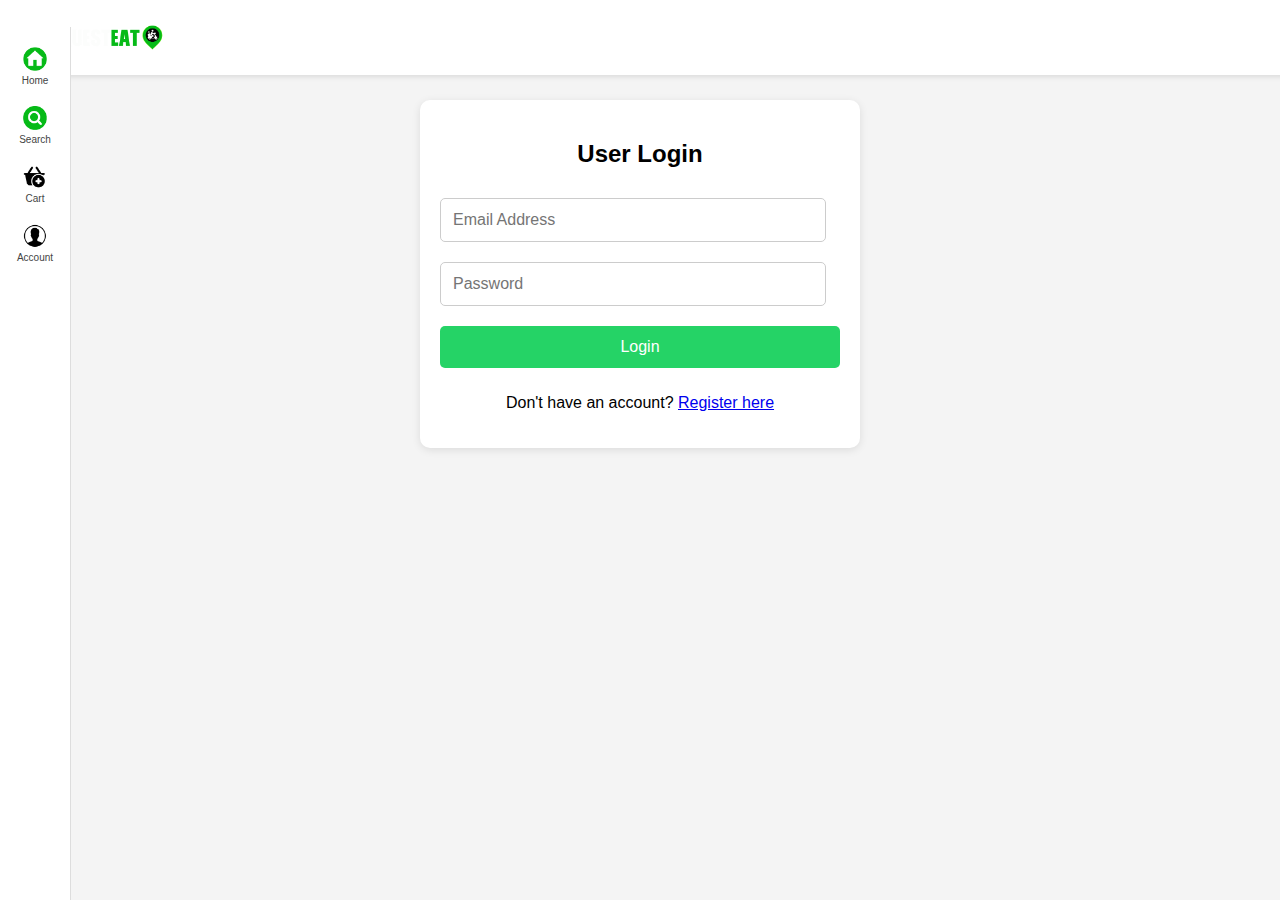
<file: restaurants.html>
<!DOCTYPE html>
<html lang="en">
<head>
  <meta charset="UTF-8" />
  <meta name="viewport" content="width=device-width, initial-scale=1.0">
  <title>Restaurants</title>
  <link rel="stylesheet" href="assets/css/styles.css" />
  <style>
    .address a {
      text-decoration: none;
      color: inherit;
      display: inline-flex;
      align-items: center;
    }
    .address a img {
      margin-left: 6px;
      width: 16px;
      height: 16px;
    }
    .category-carousel {
  display: flex;
  overflow-x: auto;
  gap: 12px;
  padding: 10px 0;
  margin-bottom: 16px;
}

.category-icon {
  flex: 0 0 auto;
  text-align: center;
  cursor: pointer;
  width: 72px;
}

.category-icon img {
  width: 48px;
  height: 48px;
  object-fit: contain;
  margin-bottom: 4px;
}

  </style>
  
 <script>
  const userId = localStorage.getItem('userId');
  if (!userId) {
    window.location.href = "user_login.html";
  }
</script>
</head>

<nav class="sidebar-nav">
  <a href="restaurants.html" class="sidebar-item" title="Home">
    <img src="assets/img/icons/home.png" alt="Home">
    <span>Home</span>
  </a>
  <a href="#searchInput" class="sidebar-item" title="Search">
    <img src="assets/img/icons/search.png" alt="Search">
    <span>Search</span>
  </a>
  <a href="cart.html" class="sidebar-item" title="Cart">
    <img src="assets/img/icons/orders.png" alt="Orders">
    <span>Cart</span>
  </a>
  <a href="user_profile.html" class="sidebar-item" title="Account">
    <img src="assets/img/icons/account.png" alt="Account">
    <span>Account</span>
  </a>
</nav>

<body>
<div class="search-wrapper">
  <img src="assets/img/icons/search.png" alt="Search" class="search-icon">
  <input type="text" id="searchInput" placeholder="Search for dishes, restaurants, or cuisines..." />
</div>

<div class="category-carousel" id="categoryCarousel">
  <!-- Example categories -->
  <div class="category-icon" data-category="pizza">
    <img src="assets/img/carousel/7.png" alt="Pizza">
    <span>Pizza</span>
  </div>
  <div class="category-icon" data-category="kota">
    <img src="assets/img/carousel/15.png" alt="Kota">
    <span>Kota</span>
  </div>
  <div class="category-icon" data-category="african">
    <img src="assets/img/carousel/16.png" alt="Pizza">
    <span>African</span>
  </div>
   <div class="category-icon" data-category="burger">
    <img src="assets/img/carousel/2.png" alt="Burger">
    <span>Burger</span>
  </div>
    <div class="category-icon" data-category="breakfast">
    <img src="assets/img/carousel/1.png" alt="Breakfast">
    <span>Breakfast</span>
  </div>
  <!-- Add more as needed -->
</div>

  <div id="restaurant-carousels"></div>

  <script src="assets/js/restaurants.js"></script>
  <script src="assets/js/script.js"></script>
<script>
  const container = document.getElementById('restaurant-carousels');
  const searchInput = document.getElementById('searchInput');

  function renderCarousels(filteredData) {
    container.innerHTML = ""; // Clear existing carousels

    Object.keys(filteredData).forEach(category => {
      const restaurants = filteredData[category];
      if (restaurants.length === 0) return;

      const carousel = document.createElement('div');
      carousel.className = 'carousel';

      const title = document.createElement('h2');
      title.textContent = category;

      const row = document.createElement('div');
      row.className = 'carousel-row';

      restaurants.forEach(restaurant => {
        const card = document.createElement('a');
        card.href = `restaurant.html?id=${restaurant.id}`;
        card.className = 'restaurant-card';

        const stars = "★".repeat(Math.floor(restaurant.rating)) +
                      (restaurant.rating % 1 >= 0.5 ? "½" : "");

        card.innerHTML = `
          <img src="${restaurant.image}" alt="${restaurant.name}" />
          <h3>${restaurant.name}</h3>
          <p>${restaurant.description}</p>
          <p class="rating">Rating: ${stars}</p>
          <p class="address">
            <a href="${restaurant.mapUrl}" target="_blank">
              ${restaurant.address}
              <img src="assets/img/icons/pin.png" alt="Map Pin">
            </a>
          </p>
        `;

        row.appendChild(card);
      });

      carousel.appendChild(title);
      carousel.appendChild(row);
      container.appendChild(carousel);
    });
  }

  function filterRestaurants(query) {
    query = query.toLowerCase();

    const filtered = {};

    Object.entries(restaurantCategories).forEach(([category, restaurants]) => {
      const matched = restaurants.filter(r => 
        r.name.toLowerCase().includes(query) ||
        r.description.toLowerCase().includes(query) ||
        category.toLowerCase().includes(query) ||
        (r.address && r.address.toLowerCase().includes(query)) ||
        (r.rating && String(r.rating).includes(query))
      );

      if (matched.length > 0) {
        filtered[category] = matched;
      }
    });

    renderCarousels(filtered);
  }

  // Initial render
  renderCarousels(restaurantCategories);

  // Event listener
  searchInput.addEventListener('input', e => {
    filterRestaurants(e.target.value);
  });
</script>

<footer class="bottom-nav">
  <a href="restaurants.html" class="nav-item">
    <img src="assets/img/icons/home.png" alt="Home">
    <span>Home</span>
  </a>
  <a href="#searchInput" class="nav-item">
    <img src="assets/img/icons/search.png" alt="Search">
    <span>Search</span>
  </a>
  <a href="cart.html" class="nav-item">
    <img src="assets/img/icons/orders.png" alt="Cart">
    <span>Cart</span>
  </a>
  <a href="user_profile.html" class="nav-item">
    <img src="assets/img/icons/account.png" alt="Account">
    <span>Account</span>
  </a>
</footer>
</body>
</html>
</file>
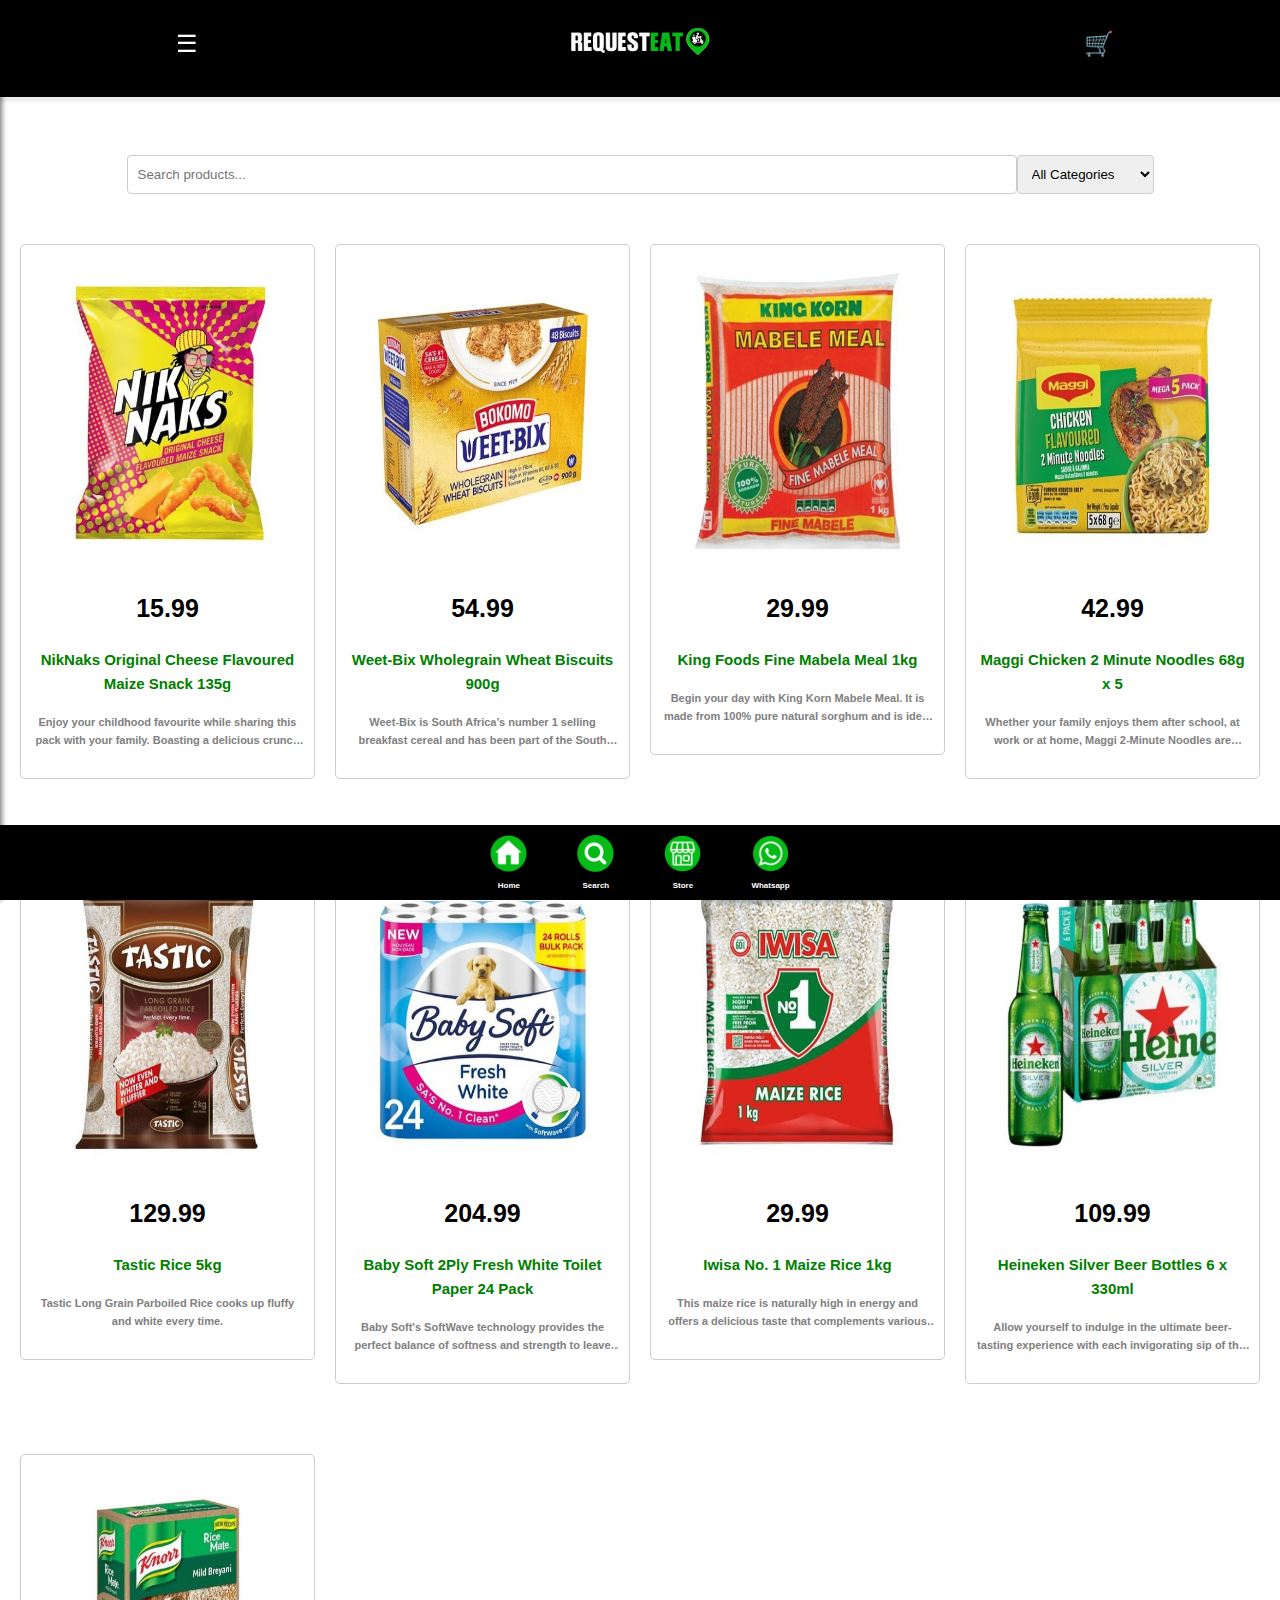
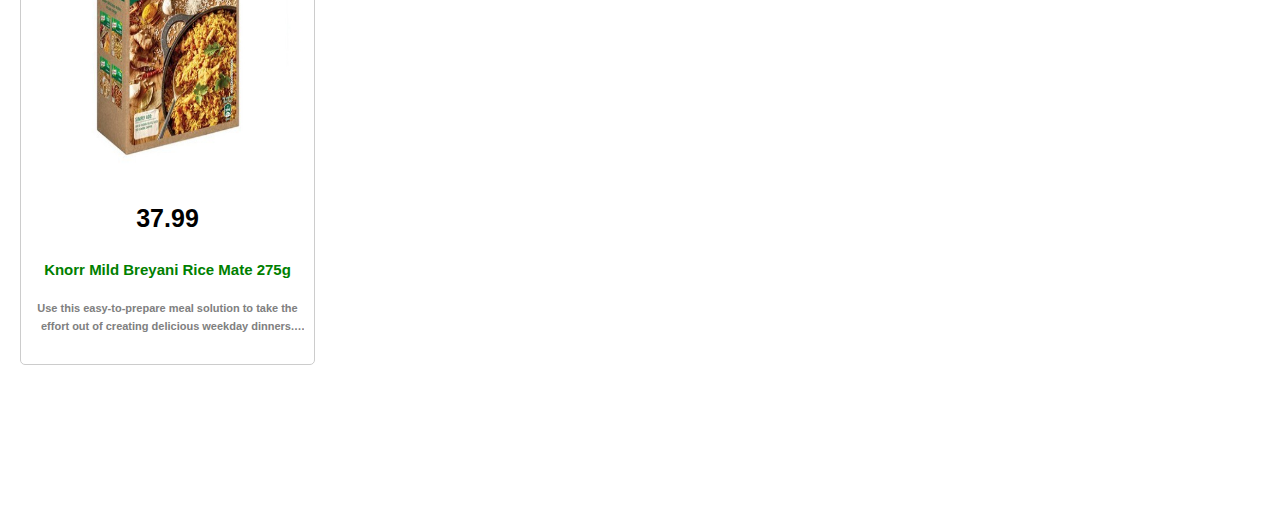
<file: shop.html>
<!DOCTYPE html>
<html lang="en">
<head>
    <meta charset="UTF-8">
    <meta name="viewport" content="width=device-width, initial-scale=1.0">
	<title>Request Eat - Shop</title>
    <link rel="stylesheet" href="assets/css/app.css">
	<link rel="stylesheet" href="assets/css/products.css">
	<style>
    .product { display: none; } /* Hide all products by default */
    .product.active { display: block; } /* Show only filtered products */

  </style>
</head>
<body>
    <header>
        <div class="hamburger" id="hamburger">☰</div>
		<a href="index.html">
        <img src="assets/img/logo.png" alt="Logo" class="logo"></a>
        <div class="cart-icon" onclick="viewCart()">🛒</div>
    </header>
    <!-- Cart Popup Notification -->
<div id="cart-popup" class="cart-popup">
    <p id="cart-message"></p>
    <div class="cart-popup-buttons">
        <button onclick="viewCart()">View Cart</button>
        <button onclick="closeCartPopup()">Continue Shopping</button>
    </div>
</div>
      <nav class="menu" id="menu">
        <div class="close" id="close">&times;</div>
        <ul>
            <li><a href="index.html">Home</a></li>
			<li><a href="shop.html">Shop</a></li>
			<li><a href="catalogue.html">Catalogue</a></li>
            <li><a href="contact.html">Get In Touch</a></li>
			<li><a href="terms.html">Terms & Conditions</a></li>
        </ul>
    </nav>
    
    <main>
        
	<div class="shop-ui">
        <section class="search-filter">
    <input type="text" id="searchInput" placeholder="Search products..." oninput="filterProducts()">
        <select id="categoryFilter" onchange="filterProducts()">
            <option value="">All Categories</option>
			<option value="grocery">Grocery</option>
            <option value="liquor">Liquor</option>
			<option value="baby">Baby</option>
			<option value="meat">Meat</option>
			<option value="snack">Snack</option>
			<option value="cupboard">Cupboard Food</option>
			<option value="spices&soup">Spices & Soup</option>
			<option value="breakfast">Breakfast</option>
			<option value="coffee&tea">Coffee & Tea</option>
			<option value="dairy">Dairy</option>
			<option value="medication">Medication</option>
			<option value="fruits&veg">Fruits & Veg</option>
			<option value="spread&butter">Spread & Butter</option>
			<option value="flour&baking">Flour & Baking</option>
            <!-- Add more categories as needed -->
        </select>
    </section>
    
        <section class="products">
		
<div id="product-container"></div>
<script src="products/products.js"></script>
<script>
document.addEventListener("DOMContentLoaded", function () {
    const productContainer = document.getElementById("product-container");

    // Ensure products.js is loaded
    if (typeof products === "undefined") {
        console.error("Products not loaded. Check your products.js file.");
        return;
    }

    // Populate the products dynamically
    products.forEach(product => {
        let additionalImagesHTML = product.additionalImages.map(img =>
            `<img src="${img}" onclick="document.getElementById('productMainImage${product.id}').src='${img}'">`
        ).join('');

        const productHTML = `
            <a href="product.html?id=${product.id}" class="product-link">
                <div class="product active" data-category="${product.category}" data-name="${product.name.toLowerCase()}">
                    <img src="${product.image}" alt="${product.name}" class="product-image">
                    <p>${product.price}</p>
                    <h3>${product.name}</h3>
                    <h5>${product.description}</h5>
                </div>
            </a>
        `;
        productContainer.innerHTML += productHTML;
    });

    // Now apply filtering
    applyInitialFilter();
});

function applyInitialFilter() {
    const urlParams = new URLSearchParams(window.location.search);
    const filter = urlParams.get('filter');
    const searchQuery = urlParams.get('search')?.toLowerCase();

    if (filter) {
        document.getElementById('categoryFilter').value = filter;
    }

    filterProducts(); // Apply filtering immediately

    if (searchQuery) {
        highlightSearchedProduct(searchQuery);
    }
}

function filterProducts() {
    const searchInput = document.getElementById('searchInput').value.toLowerCase();
    const categoryFilter = document.getElementById('categoryFilter').value;
    const products = document.querySelectorAll('.product');

    products.forEach(product => {
        const productName = product.querySelector('h3').textContent.toLowerCase();
        const productCategory = product.dataset.category;

        const matchesSearch = productName.includes(searchInput);
        const matchesCategory = !categoryFilter || productCategory === categoryFilter;

        if (matchesSearch && matchesCategory) {
            product.classList.add('active');
        } else {
            product.classList.remove('active');
        }
    });
}

function highlightSearchedProduct(searchQuery) {
    const products = document.querySelectorAll('.product');
    products.forEach(product => {
        const productName = product.dataset.name;
        if (productName.includes(searchQuery)) {
            product.style.border = "3px solid red";
            product.scrollIntoView({ behavior: "smooth", block: "center" });
        }
    });
}

// Event listeners for search and category change
document.getElementById('categoryFilter').addEventListener('change', filterProducts);
document.getElementById('searchInput').addEventListener('input', filterProducts);
</script>
</div>
</section>
</div>

    </main> 
<!-- Cart Modal -->
<div id="cartModal" class="modal">
    <div class="modal-content">
        <button class="close-button" onclick="closeCart()">Close</button>
        <h2>Your Cart</h2>
        
        <!-- Cart Items Section -->
        <div id="cartItems"></div>
        <div id="cartTotal" class="cart-total">Total: R 0.00</div>

        <!-- Cart Summary -->
        <div class="cart-summary">
            <h3>Cart Summary</h3>
            <div id="summaryItems"></div> <!-- Will populate dynamically -->
            <div id="additionalCost" style="display: none;">Delivery Cost: R 0.00</div> <!-- Delivery Cost will show based on selection -->
        </div>

        <!-- Billing Address Form -->
        <div class="billing-address">
            <h3>Billing Address</h3>
            <input type="text" id="billingName" placeholder="Full Name" required>
            <input type="email" id="billingEmail" placeholder="Email" required>
            <input type="text" id="billingAddress" placeholder="Address" required>
            <input type="tel" id="billingPhone" placeholder="Phone Number" required>
        </div>

        <!-- Payment Methods (Updated to Dropdown) -->
        <div class="payment-methods">
            <h3>Payment Method</h3>
            <label for="paymentMethod">Select Payment Method</label>
            <select id="paymentMethod" onchange="updatePaymentDetails()">
                <option value="directTransfer">Direct Transfer</option>
                <option value="paypal">PayPal</option>
            </select>

            <div id="bankDetails" style="display: none;">
                <h4>Banking Details</h4>
                <p>Bank Name: Capitec Bank</p>
                <p>Account Number: 1444105424</p>
                <p>SWIFT Code: 40017</p>
            </div>

            <div id="paypalDetails" style="display: none;">
                <h4>PayPal Account</h4>
                <p>Account Email: requesteat@paypal.com</p>
            </div>
        </div>

        <!-- Delivery or Pickup Options (Updated to Dropdown) -->
        <div class="delivery-options">
            <h3>Delivery Options</h3>
            <label for="deliveryOption">Select Delivery Option</label>
            <select id="deliveryOption" onchange="updateDeliveryCost()">
                <option value="pickup">Pickup (No additional cost)</option>
                <option value="delivery">Delivery (Additional Cost)</option>
            </select>
        </div>

        <!-- Place Order Button -->
        <button id="placeOrderBtn" onclick="placeOrder()" class="cart-button place-order-button" disabled>Place Order</button>
        <button onclick="clearCart()" class="cart-button clear-button">🗑️ Clear My Cart</button>
    </div>
	
	<!-- Shop Now Button (when cart is empty) -->
        <div id="emptyCartMessage" style="display: none;">
            <p>Your cart is empty.</p>
            <a href="index.html" class="shop-now-button">Shop Now</a>
        </div>
    </div>
</div>


    <script src="assets/js/script.js"></script>

<footer class="footer">
    <div class="footer-icons">
        <a href="index.html" class="footer-icon">
            <img src="assets/img/icons/home.png" alt="Home">
            <span>Home</span>
        </a>
        
        <a href="index.html#search-input" class="footer-icon">
            <img src="assets/img/icons/search.png" alt="Search">
            <span>Search</span>
        </a>
		
		<a href="shop.html" class="footer-icon">
            <img src="assets/img/icons/store.png" alt="store">
            <span>Store</span>
        </a>

        <a href="https://wa.me/27726962588" class="footer-icon">
            <img src="assets/img/icons/whatsapp.png" alt="Contact">
            <span>Whatsapp</span>
        </a>
        
    </div>
</footer>

</body>
</html>
</file>
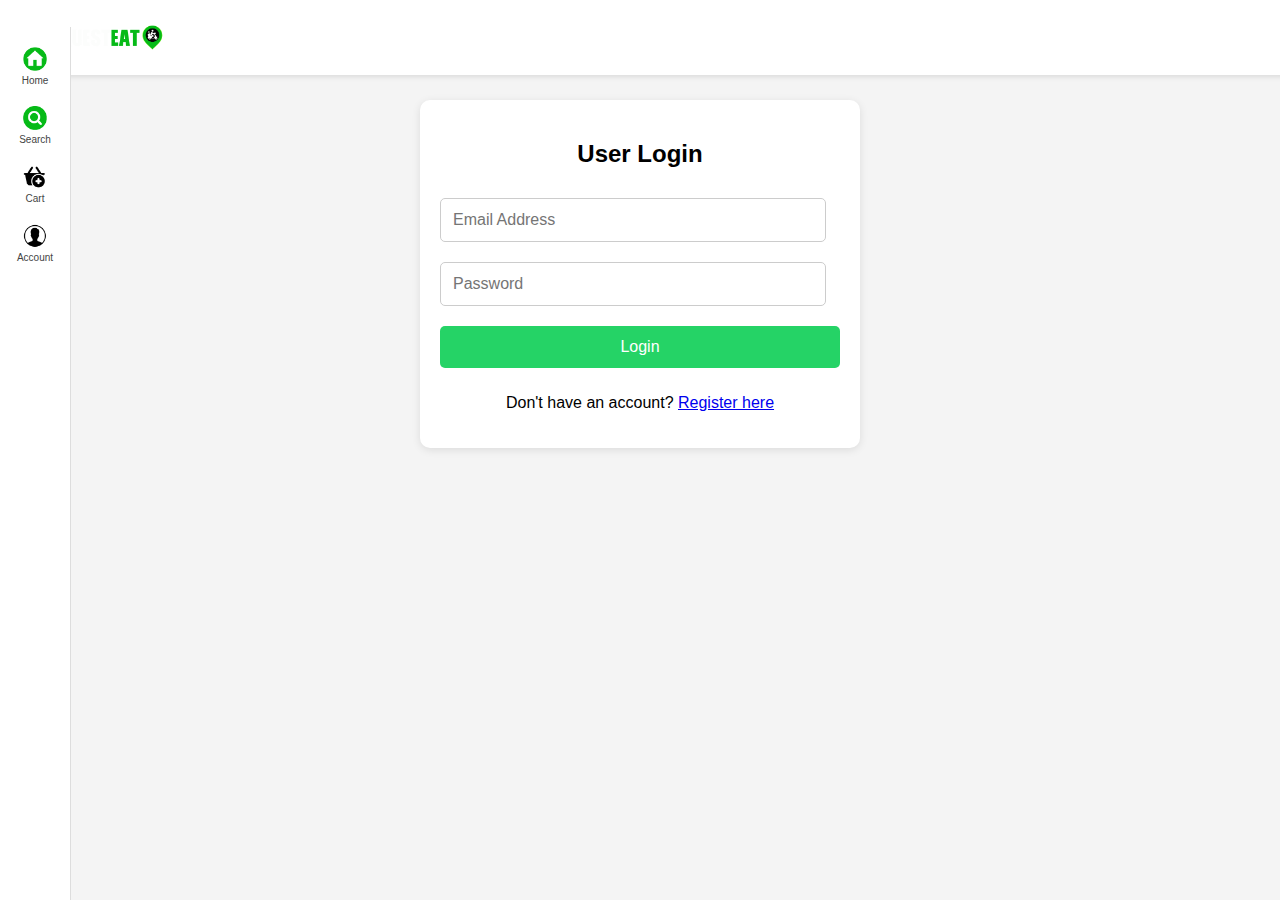
<file: user_login.html>
<!DOCTYPE html>
<html lang="en">
<head>
  <meta charset="UTF-8" />
  <meta name="viewport" content="width=device-width, initial-scale=1.0"/>
  <link rel="stylesheet" href="assets/css/styles.css" />
  <title>User Login</title>
  <style>
    body {
      font-family: Arial, sans-serif;
      background: #f4f4f4;
      padding: 20px;
    }
    .login-container {
      max-width: 400px;
      margin: auto;
      background: #fff;
      padding: 20px;
      border-radius: 10px;
      box-shadow: 0 2px 8px rgba(0,0,0,0.1);
      margin-top: 8vh;
      margin-bottom: 8vh;
    }
    
    input {
      width: 90%;
      margin: 10px 0;
      padding: 12px;
      font-size: 16px;
      border: 1px solid #ccc;
      border-radius: 5px;
    }
    button {
      width: 100%;
      margin: 10px 0;
      padding: 12px;
      font-size: 16px;
      border: 1px solid #ccc;
      border-radius: 5px;
    }
    button {
      background: #25D366;
      color: white;
      border: none;
      cursor: pointer;
    }
    button:hover {
      background: #1ebe5b;
    }
    #status {
      text-align: center;
      margin-top: 10px;
      font-weight: bold;
    }
  </style>
</head>
<body>
<header class="logo-header">
  <img src="assets/img/logo.png" alt="Logo" class="logo-img">
</header>

<!-- Sidebar -->
<nav class="sidebar-nav">
  <a href="restaurants.html" class="sidebar-item" title="Home">
    <img src="assets/img/icons/home.png" alt="Home">
    <span>Home</span>
  </a>
  <a href="restaurants.html#searchInput" class="sidebar-item" title="Search">
    <img src="assets/img/icons/search.png" alt="Search">
    <span>Search</span>
  </a>
  <a href="cart.html" class="sidebar-item" title="Cart">
    <img src="assets/img/icons/orders.png" alt="Cart">
    <span>Cart</span>
  </a>
  <a href="#" class="sidebar-item" title="Account">
    <img src="assets/img/icons/account.png" alt="Account">
    <span>Account</span>
  </a>
</nav>
<div class="login-container">
  <h2>User Login</h2>
  <input type="email" id="email" placeholder="Email Address" required />
  <input type="password" id="password" placeholder="Password" required />
  <button onclick="login()">Login</button>
  <p id="status"></p>
  <p style="text-align:center; margin-top: 10px;">
    Don't have an account? <a href="user_registration.html">Register here</a>
  </p>
</div>

  <!-- Load users from users.js -->
  <script src="accounts/users.js"></script>
  <script>
    function login() {
      const email = document.getElementById("email").value.trim().toLowerCase();
      const password = document.getElementById("password").value.trim();

      const foundUser = users.find(user =>
        user.email.toLowerCase() === email && user.password === password
      );

      const status = document.getElementById("status");

      if (foundUser) {
        localStorage.setItem('userId', foundUser.id); // Save user ID for later use
        window.location.href = "user_profile.html";   // Redirect to dashboard
      } else {
        status.style.color = "red";
        status.innerText = "Invalid email or password.";
      }
    }
  </script>
</body>
<!-- Bottom Nav -->
<footer class="bottom-nav">
  <a href="restaurants.html" class="nav-item">
    <img src="assets/img/icons/home.png" alt="Home">
    <span>Home</span>
  </a>
  <a href="restaurants.html#searchInput" class="nav-item">
    <img src="assets/img/icons/search.png" alt="Search">
    <span>Search</span>
  </a>
  <a href="cart.html" class="nav-item">
    <img src="assets/img/icons/orders.png" alt="Cart">
    <span>Cart</span>
  </a>
  <a href="user_profile.html" class="nav-item">
    <img src="assets/img/icons/account.png" alt="Account">
    <span>Account</span>
  </a>
</footer>
</html>
</file>
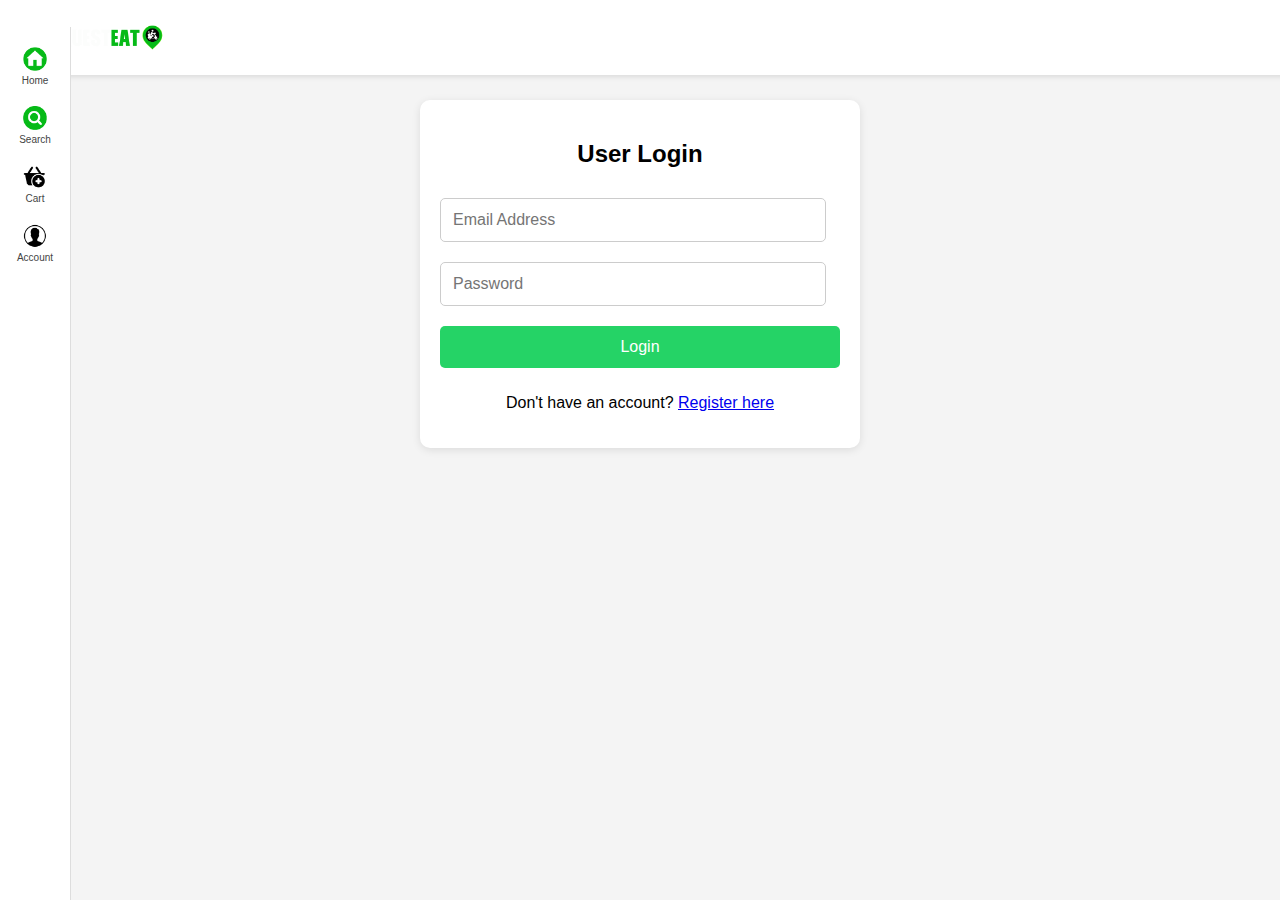
<file: user_profile.html>
<!DOCTYPE html>
<html lang="en">
<head>
  <meta charset="UTF-8" />
  <meta name="viewport" content="width=device-width, initial-scale=1.0"/>
  <link rel="stylesheet" href="assets/css/styles.css" />
  <title>User Dashboard</title>
  <style>
    * { box-sizing: border-box; margin: 0; padding: 0; }
    body { font-family: Arial, sans-serif; background: #f7f7f7; }
    .profile-menu {
      max-width: 500px;
      margin: 40px auto;
      padding: 20px;
      background: #fff;
      border-radius: 10px;
      box-shadow: 0 4px 10px rgba(0, 0, 0, 0.1);
    }
    .menu-item {
      padding: 15px 20px;
      border-bottom: 1px solid #eee;
      cursor: pointer;
      transition: background 0.3s;
    }
    .menu-item:hover {
      background: #f0f0f0;
    }
    .menu-item h3 {
      font-size: 18px;
      margin-bottom: 5px;
    }
    .menu-item p {
      font-size: 14px;
      color: #666;
    }
    #user-greeting {
      text-align: center;
      margin: 20px 0;
      font-size: 18px;
      color: #333;
    }

    .section {
      max-width: 500px;
      margin: 20px auto;
      padding: 20px;
      background: #fff;
      border-radius: 10px;
      box-shadow: 0 4px 10px rgba(0,0,0,0.1);
      display: none;
      animation: slideIn 0.4s ease forwards;
    }

    @keyframes slideIn {
      from { transform: translateX(100%); opacity: 0; }
      to { transform: translateX(0); opacity: 1; }
    }

    .back-btn {
      margin-bottom: 10px;
      display: inline-block;
      background: #ccc;
      padding: 5px 10px;
      border-radius: 5px;
      text-decoration: none;
      color: #333;
      cursor: pointer;
    }

    button {
      padding: 10px 15px;
      background: #333;
      color: #fff;
      border: none;
      border-radius: 5px;
      cursor: pointer;
    }

    button:hover {
      background: #444;
    }
  </style>
</head>
<body>

<header class="logo-header">
  <img src="assets/img/logo.png" alt="Logo" class="logo-img">
</header>

<!-- Sidebar -->
<nav class="sidebar-nav">
  <a href="restaurants.html" class="sidebar-item" title="Home">
    <img src="assets/img/icons/home.png" alt="Home">
    <span>Home</span>
  </a>
  <a href="restaurants.html#searchInput" class="sidebar-item" title="Search">
    <img src="assets/img/icons/search.png" alt="Search">
    <span>Search</span>
  </a>
  <a href="cart.html" class="sidebar-item" title="Cart">
    <img src="assets/img/icons/orders.png" alt="Cart">
    <span>Cart</span>
  </a>
  <a href="user_profile.html" class="sidebar-item" title="Account">
    <img src="assets/img/icons/account.png" alt="Account">
    <span>Account</span>
  </a>
</nav>

<div id="user-greeting">Loading...</div>

<div class="profile-menu">
  <div class="menu-item" onclick="revealSection('account')">
    <h3>Manage Account</h3>
    <p>Update personal details and shipping address</p>
  </div>
  <div class="menu-item" onclick="revealSection('orders')">
    <h3>Order History</h3>
    <p>View and track your orders</p>
  </div>
  <div class="menu-item" onclick="revealSection('rewards')">
    <h3>View Rewards</h3>
    <p>See coupons and loyalty points</p>
  </div>
  <div class="menu-item" onclick="logout()">
    <h3>Logout</h3>
    <p>Sign out of your account</p>
  </div>
</div>

<!-- Sections -->
<div id="account" class="section">
  <div class="back-btn" onclick="goBack()">← Back</div>
  <h3>Manage Account</h3>
  <p><strong>Full Name:</strong> <span id="acc-name"></span></p>
  <p><strong>Email:</strong> <span id="acc-email"></span></p>
  <p><strong>Phone:</strong> <span id="acc-phone"></span></p>
  <p><strong>Address:</strong> <span id="acc-address"></span></p>
  <button onclick="requestUpdate()">Request Update</button>
</div>

<div id="orders" class="section">
  <div class="back-btn" onclick="goBack()">← Back</div>
  <h3>Order History</h3>
  <p>All your recent orders will appear here.</p>
</div>

<div id="rewards" class="section">
  <div class="back-btn" onclick="goBack()">← Back</div>
  <h3>Rewards</h3>
  <p><strong>Points:</strong> <span id="reward-points">Loading...</span></p>
  <div>
    <strong>Coupons:</strong>
    <ul id="reward-coupons">
      <li>Loading...</li>
    </ul>
  </div>
</div>

<!-- Bottom Nav -->
<footer class="bottom-nav">
  <a href="restaurants.html" class="nav-item">
    <img src="assets/img/icons/home.png" alt="Home">
    <span>Home</span>
  </a>
  <a href="restaurants.html#searchInput" class="nav-item">
    <img src="assets/img/icons/search.png" alt="Search">
    <span>Search</span>
  </a>
  <a href="cart.html" class="nav-item">
    <img src="assets/img/icons/orders.png" alt="Cart">
    <span>Cart</span>
  </a>
  <a href="user_profile.html" class="nav-item">
    <img src="assets/img/icons/account.png" alt="Account">
    <span>Account</span>
  </a>
</footer>
<script src="accounts/users.js"></script>
<script>
  const userId = localStorage.getItem('userId');
  if (!userId) {
    window.location.href = "user_login.html";
  }

  const loggedInUser = users.find(u => u.id == userId);
  const greeting = document.getElementById("user-greeting");

  if (loggedInUser) {
    greeting.textContent = `Welcome, ${loggedInUser.fullName}`;
    // Display rewards
  const pointsEl = document.getElementById("reward-points");
  const couponsEl = document.getElementById("reward-coupons");

  if (loggedInUser.rewards) {
    pointsEl.textContent = loggedInUser.rewards.points ?? 0;
    
    // Clear placeholder
    couponsEl.innerHTML = "";

    if (loggedInUser.rewards.coupons.length > 0) {
      loggedInUser.rewards.coupons.forEach(coupon => {
        const li = document.createElement("li");
        li.textContent = coupon;
        couponsEl.appendChild(li);
      });
    } else {
      couponsEl.innerHTML = "<li>No coupons available</li>";
    }
  } else {
    pointsEl.textContent = "0";
    couponsEl.innerHTML = "<li>No rewards found</li>";
  }
    // Fill in account section
    document.getElementById("acc-name").textContent = loggedInUser.fullName || "N/A";
    document.getElementById("acc-email").textContent = loggedInUser.email || "N/A";
    document.getElementById("acc-phone").textContent = loggedInUser.contact|| "N/A";
    document.getElementById("acc-address").textContent = loggedInUser.address || "N/A";
  } else {
    greeting.textContent = "User not found.";
  }

  function revealSection(id) {
    document.querySelector(".profile-menu").style.display = "none";
    document.querySelectorAll('.section').forEach(section => {
      section.style.display = 'none';
    });
    document.getElementById(id).style.display = 'block';
  }

  function goBack() {
    document.querySelectorAll('.section').forEach(section => {
      section.style.display = 'none';
    });
    document.querySelector(".profile-menu").style.display = "block";
  }

  function requestUpdate() {
    alert("Update request submitted! (This will be linked later.)");
  }

  function logout() {
    localStorage.removeItem('userId');
    window.location.href = "user_login.html";
  }

  // Auto logout after 30 minutes of inactivity
  let logoutTimer;
  function resetTimer() {
    clearTimeout(logoutTimer);
    logoutTimer = setTimeout(logout, 1800000); // 30 mins
  }

  window.onload = resetTimer;
  document.onmousemove = resetTimer;
  document.onkeypress = resetTimer;
</script>

</body>
</html>
</file>
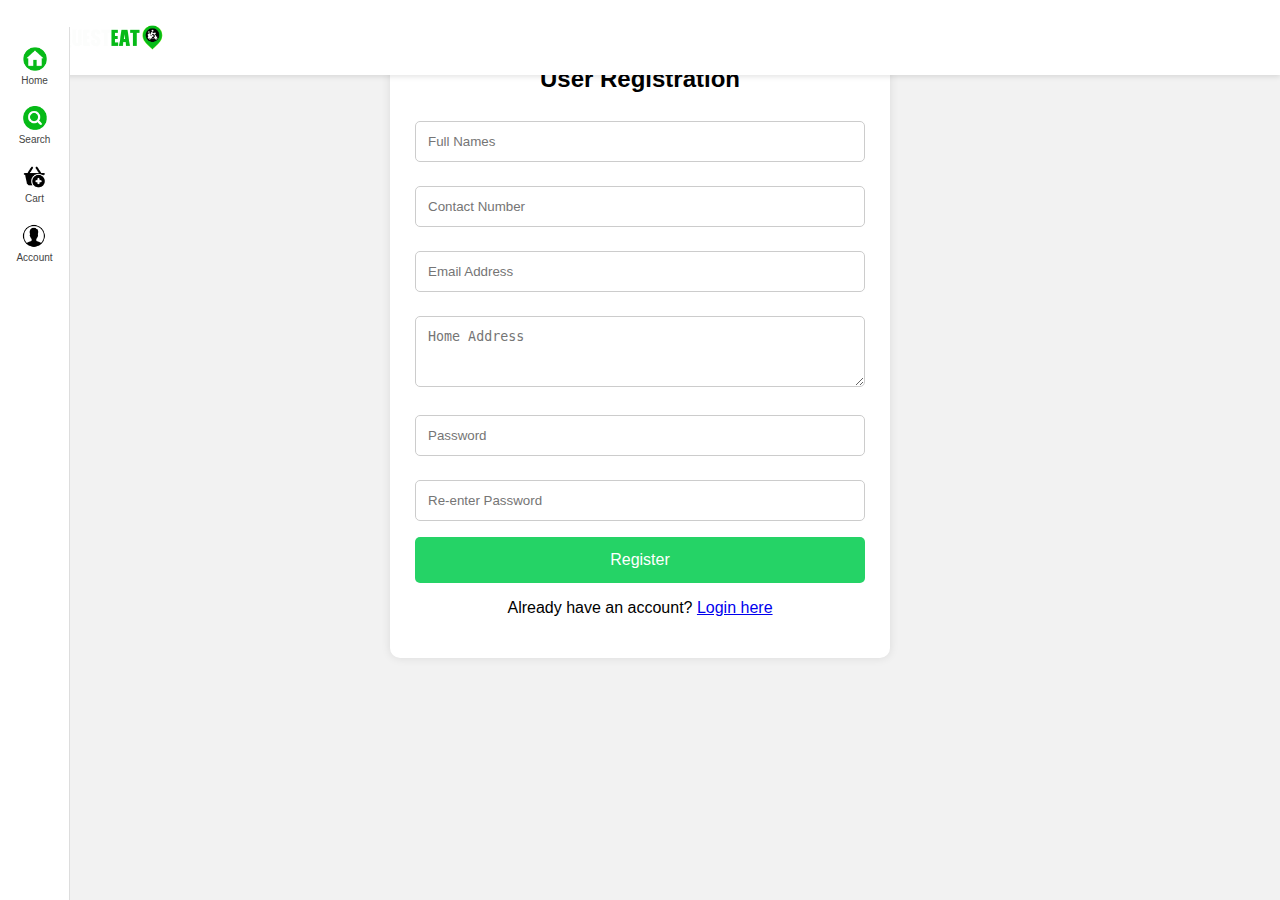
<file: user_registration.html>
<!DOCTYPE html>
<html lang="en">
<head>
  <meta charset="UTF-8" />
  <meta name="viewport" content="width=device-width, initial-scale=1.0"/>
  <link rel="stylesheet" href="assets/css/styles.css" />
  <title>User Registration</title>
  <style>
    * {
      box-sizing: border-box;
    }

    body {
      font-family: Arial, sans-serif;
      margin: 0;
      background-color: #f2f2f2;
      padding: 20px;
    }

    .container {
      max-width: 500px;
      margin: auto;
      background: #fff;
      padding: 25px;
      border-radius: 10px;
      box-shadow: 0 0 10px rgba(0,0,0,0.1);
    }

    h2 {
      text-align: center;
      margin-bottom: 20px;

    }

    input[type="text"],
    input[type="email"],
    input[type="password"],
    textarea {
      width: 100%;
      padding: 12px;
      margin: 8px 0 16px;
      border: 1px solid #ccc;
      border-radius: 5px;
    }

    button {
      width: 100%;
      padding: 14px;
      background-color: #25D366;
      color: white;
      border: none;
      border-radius: 5px;
      font-size: 16px;
      cursor: pointer;
    }

    button:hover {
      background-color: #1ebd58;
    }

    @media (max-width: 600px) {
      .container {
        padding: 15px;
        margin-bottom: 8vh;
        margin-top: 8vh;
      }
    }
  </style>
</head>
<body>
<header class="logo-header">
  <img src="assets/img/logo.png" alt="Logo" class="logo-img">
</header>

<!-- Sidebar -->
<nav class="sidebar-nav">
  <a href="restaurants.html" class="sidebar-item" title="Home">
    <img src="assets/img/icons/home.png" alt="Home">
    <span>Home</span>
  </a>
  <a href="restaurants.html#searchInput" class="sidebar-item" title="Search">
    <img src="assets/img/icons/search.png" alt="Search">
    <span>Search</span>
  </a>
  <a href="cart.html" class="sidebar-item" title="Cart">
    <img src="assets/img/icons/orders.png" alt="Cart">
    <span>Cart</span>
  </a>
  <a href="#" class="sidebar-item" title="Account">
    <img src="assets/img/icons/account.png" alt="Account">
    <span>Account</span>
  </a>
</nav>
  <div class="container">
    <h2>User Registration</h2>
    <form id="registrationForm">
      <input type="text" id="fullName" placeholder="Full Names" required />
      <input type="text" id="contactNumber" placeholder="Contact Number" required />
      <input type="email" id="email" placeholder="Email Address" required />
      <textarea id="homeAddress" placeholder="Home Address" rows="3" required></textarea>
      <input type="password" id="password" placeholder="Password" required />
      <input type="password" id="rePassword" placeholder="Re-enter Password" required />
      <button type="submit">Register</button>
  <p id="status"></p>
  <p style="text-align:center; margin-top: 10px;">
    Already have an account? <a href="user_login.html">Login here</a>
  </p>
    </form>
  </div>

  <script>
    document.getElementById('registrationForm').addEventListener('submit', function(e) {
      e.preventDefault();

      const fullName = document.getElementById('fullName').value.trim();
      const contact = document.getElementById('contactNumber').value.trim();
      const email = document.getElementById('email').value.trim();
      const address = document.getElementById('homeAddress').value.trim();
      const password = document.getElementById('password').value;
      const rePassword = document.getElementById('rePassword').value;

      if (password !== rePassword) {
        alert("Passwords do not match!");
        return;
      }

      const message = `New Registration:
Full Name: ${fullName}
Contact Number: ${contact}
Email: ${email}
Home Address: ${address}
Password: ${password}`;

      const phoneNumber = "27726962588"; // Replace with your number, e.g., 27631234567
      const url = `https://wa.me/${phoneNumber}?text=${encodeURIComponent(message)}`;
      window.open(url, '_blank');
    });
  </script>
</body>

<!-- Bottom Nav -->
<footer class="bottom-nav">
  <a href="restaurants.html" class="nav-item">
    <img src="assets/img/icons/home.png" alt="Home">
    <span>Home</span>
  </a>
  <a href="restaurants.html#searchInput" class="nav-item">
    <img src="assets/img/icons/search.png" alt="Search">
    <span>Search</span>
  </a>
  <a href="cart.html" class="nav-item">
    <img src="assets/img/icons/orders.png" alt="Cart">
    <span>Cart</span>
  </a>
  <a href="user_profile.html" class="nav-item">
    <img src="assets/img/icons/account.png" alt="Account">
    <span>Account</span>
  </a>
</footer>
</html>
</file>
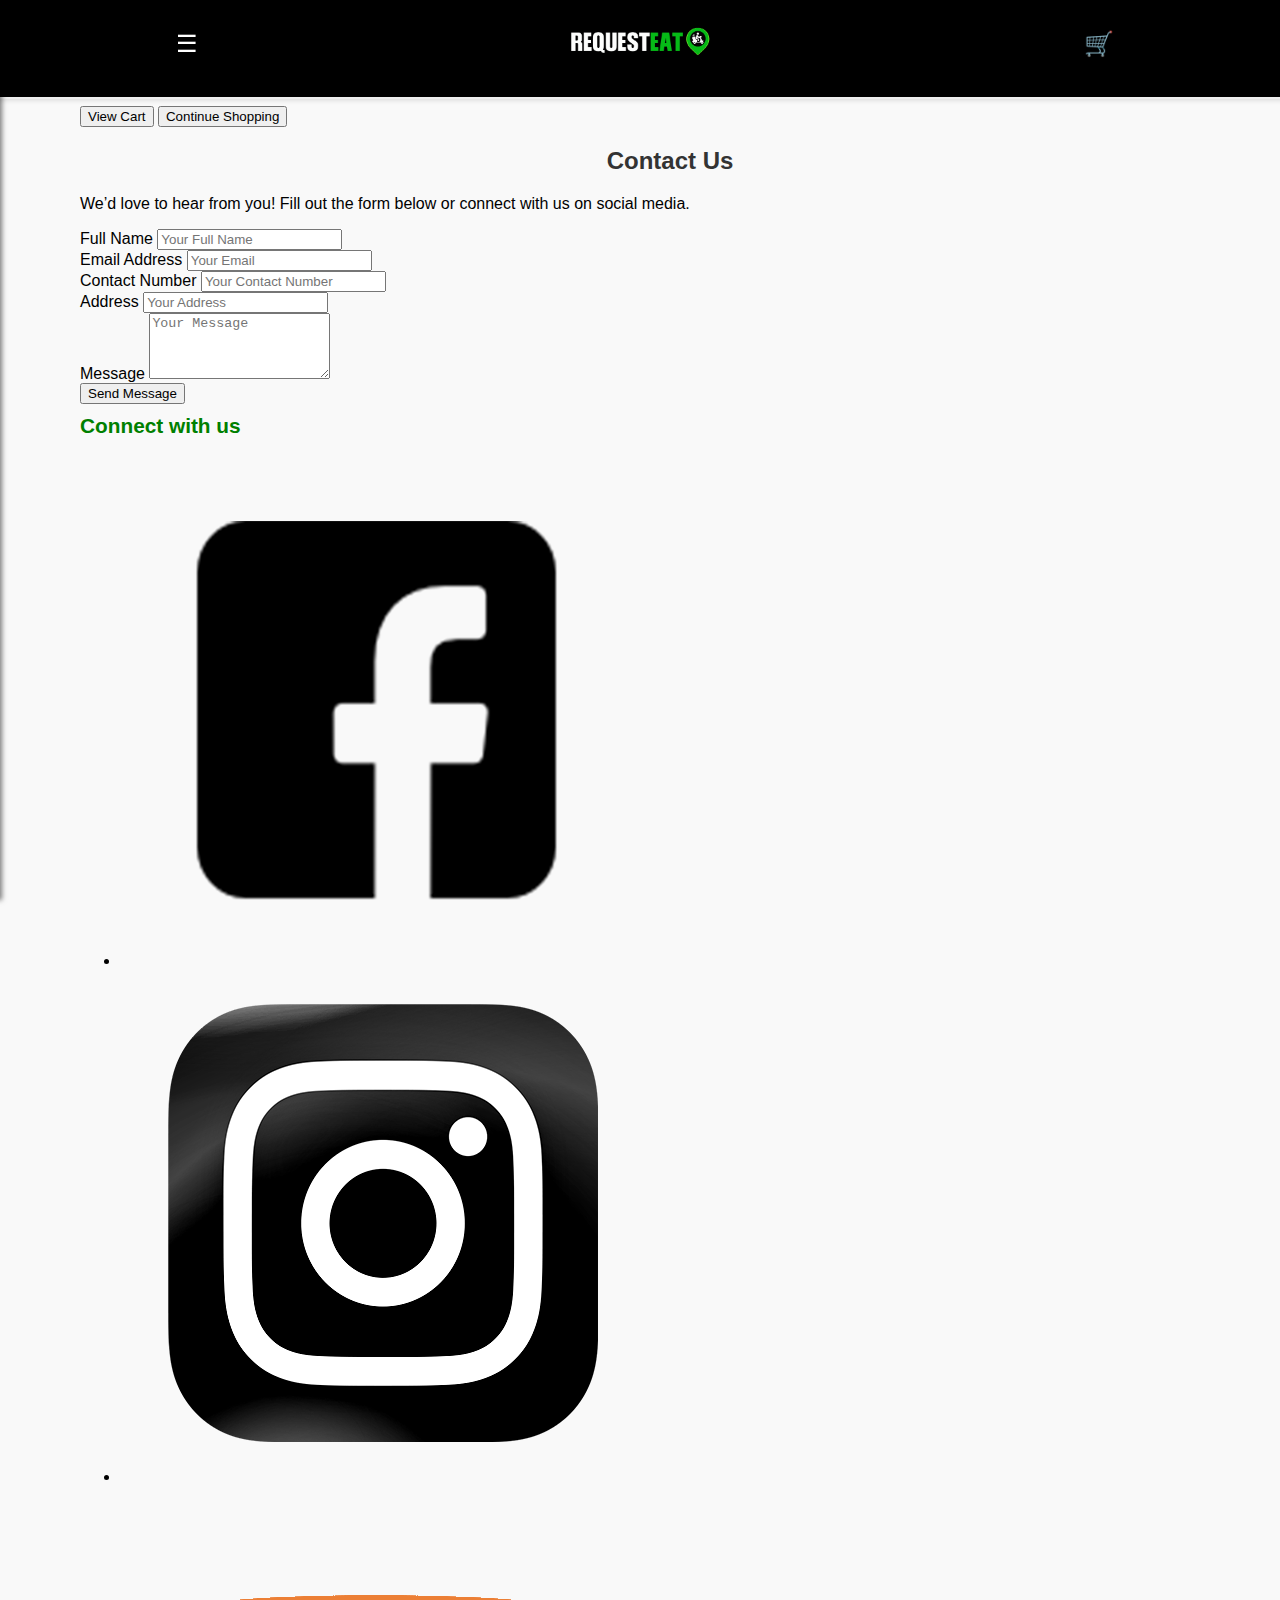
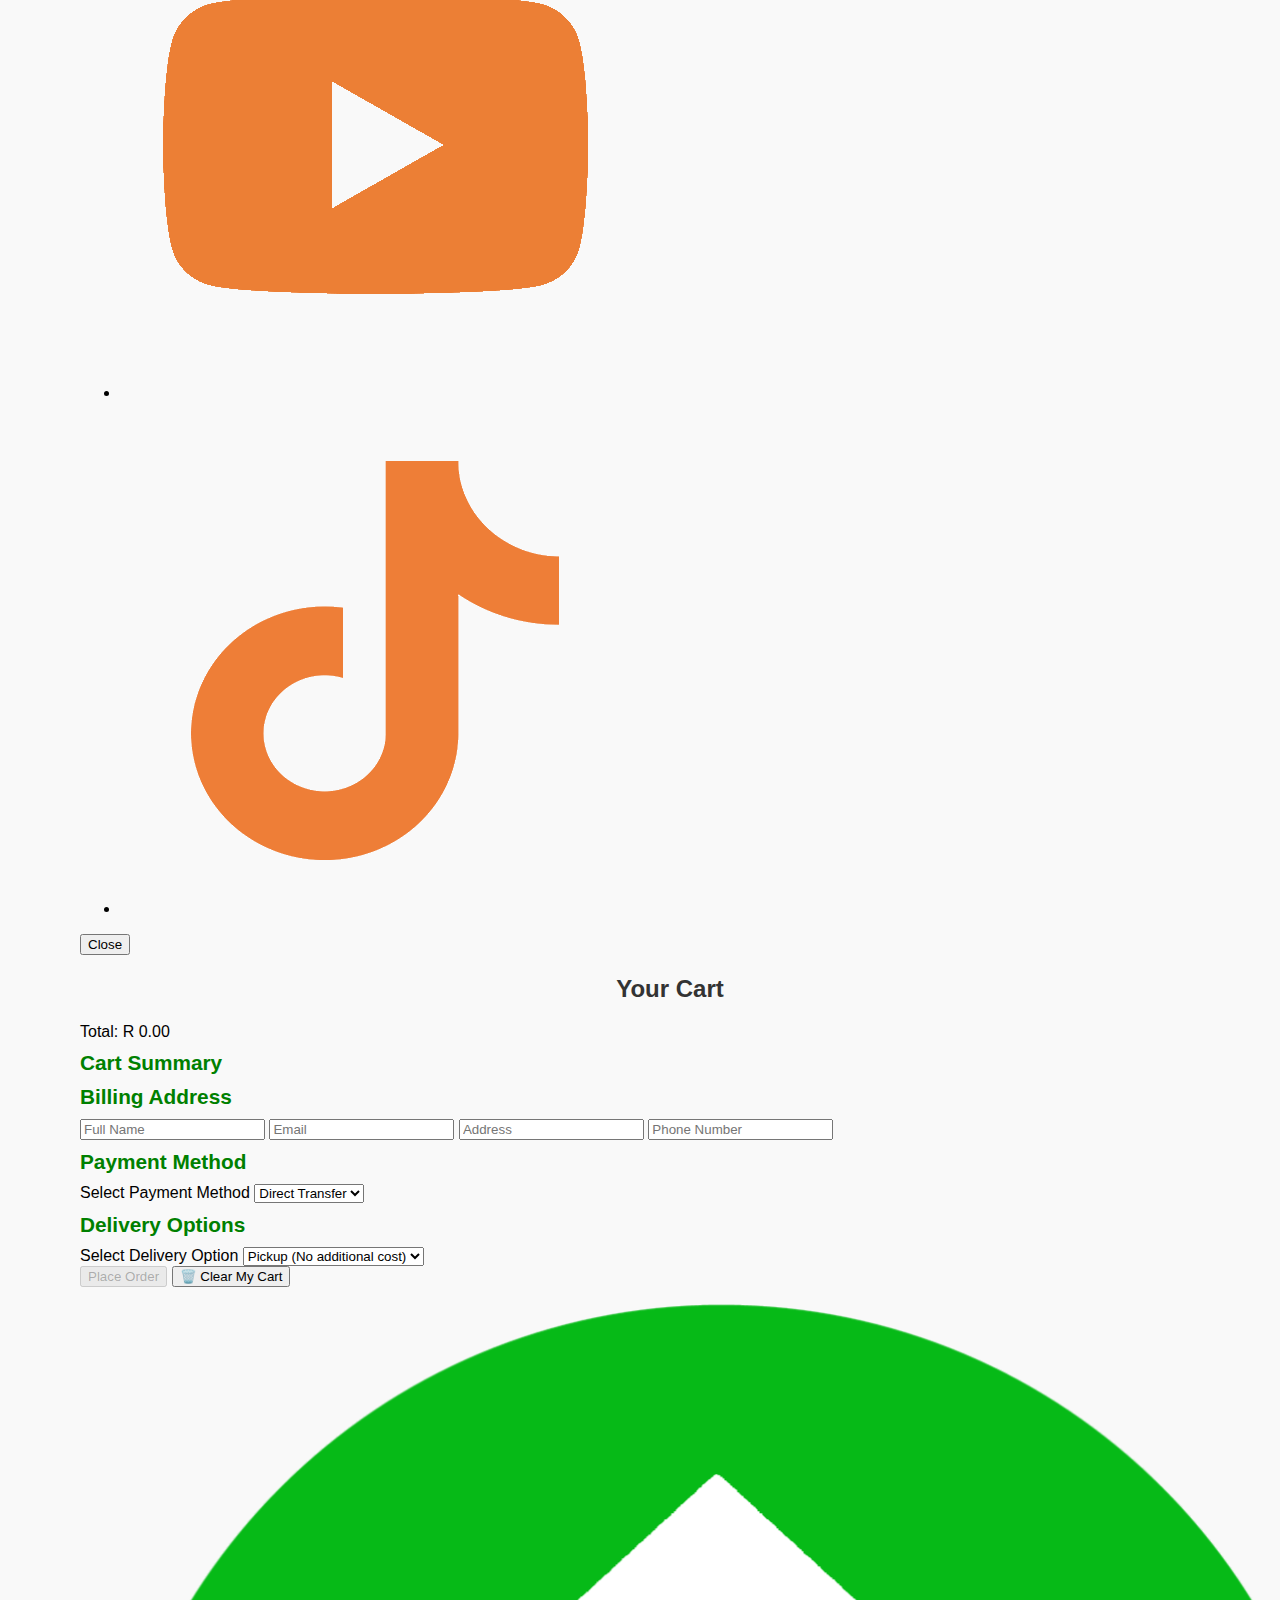
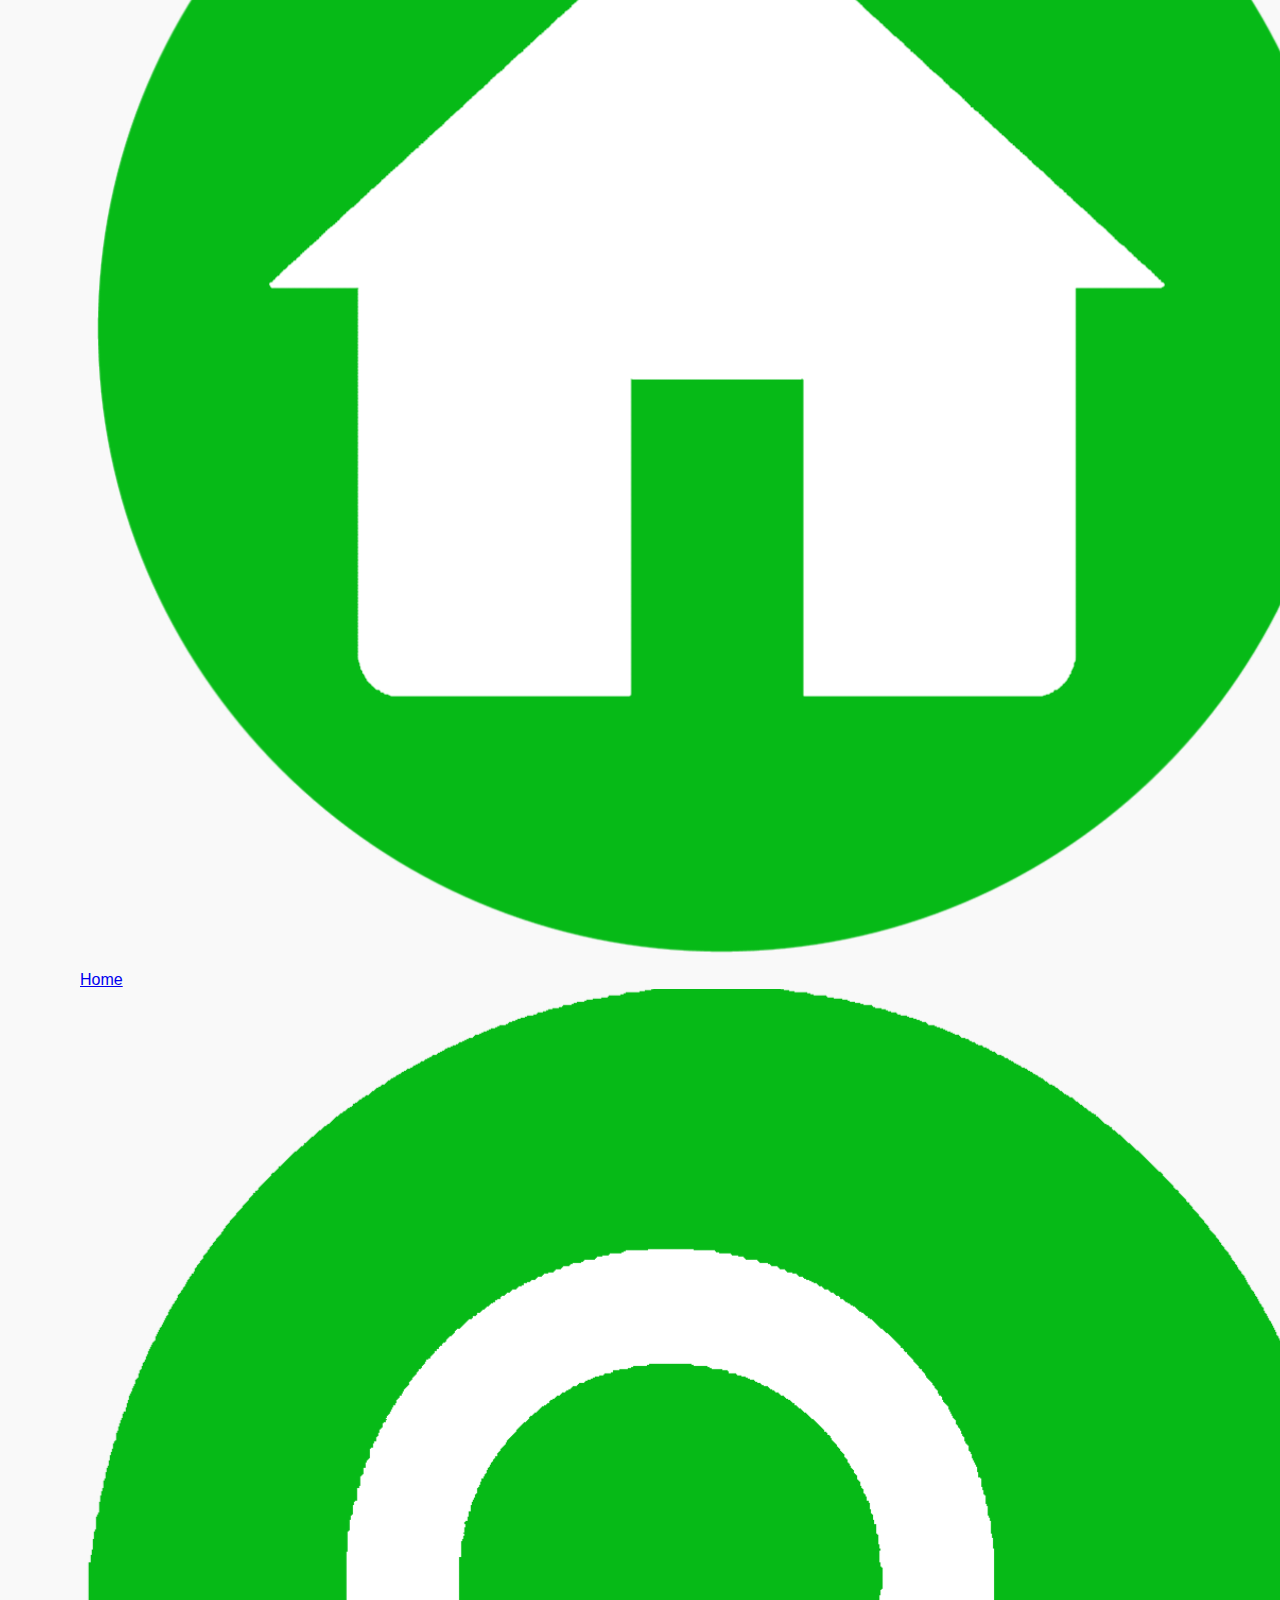
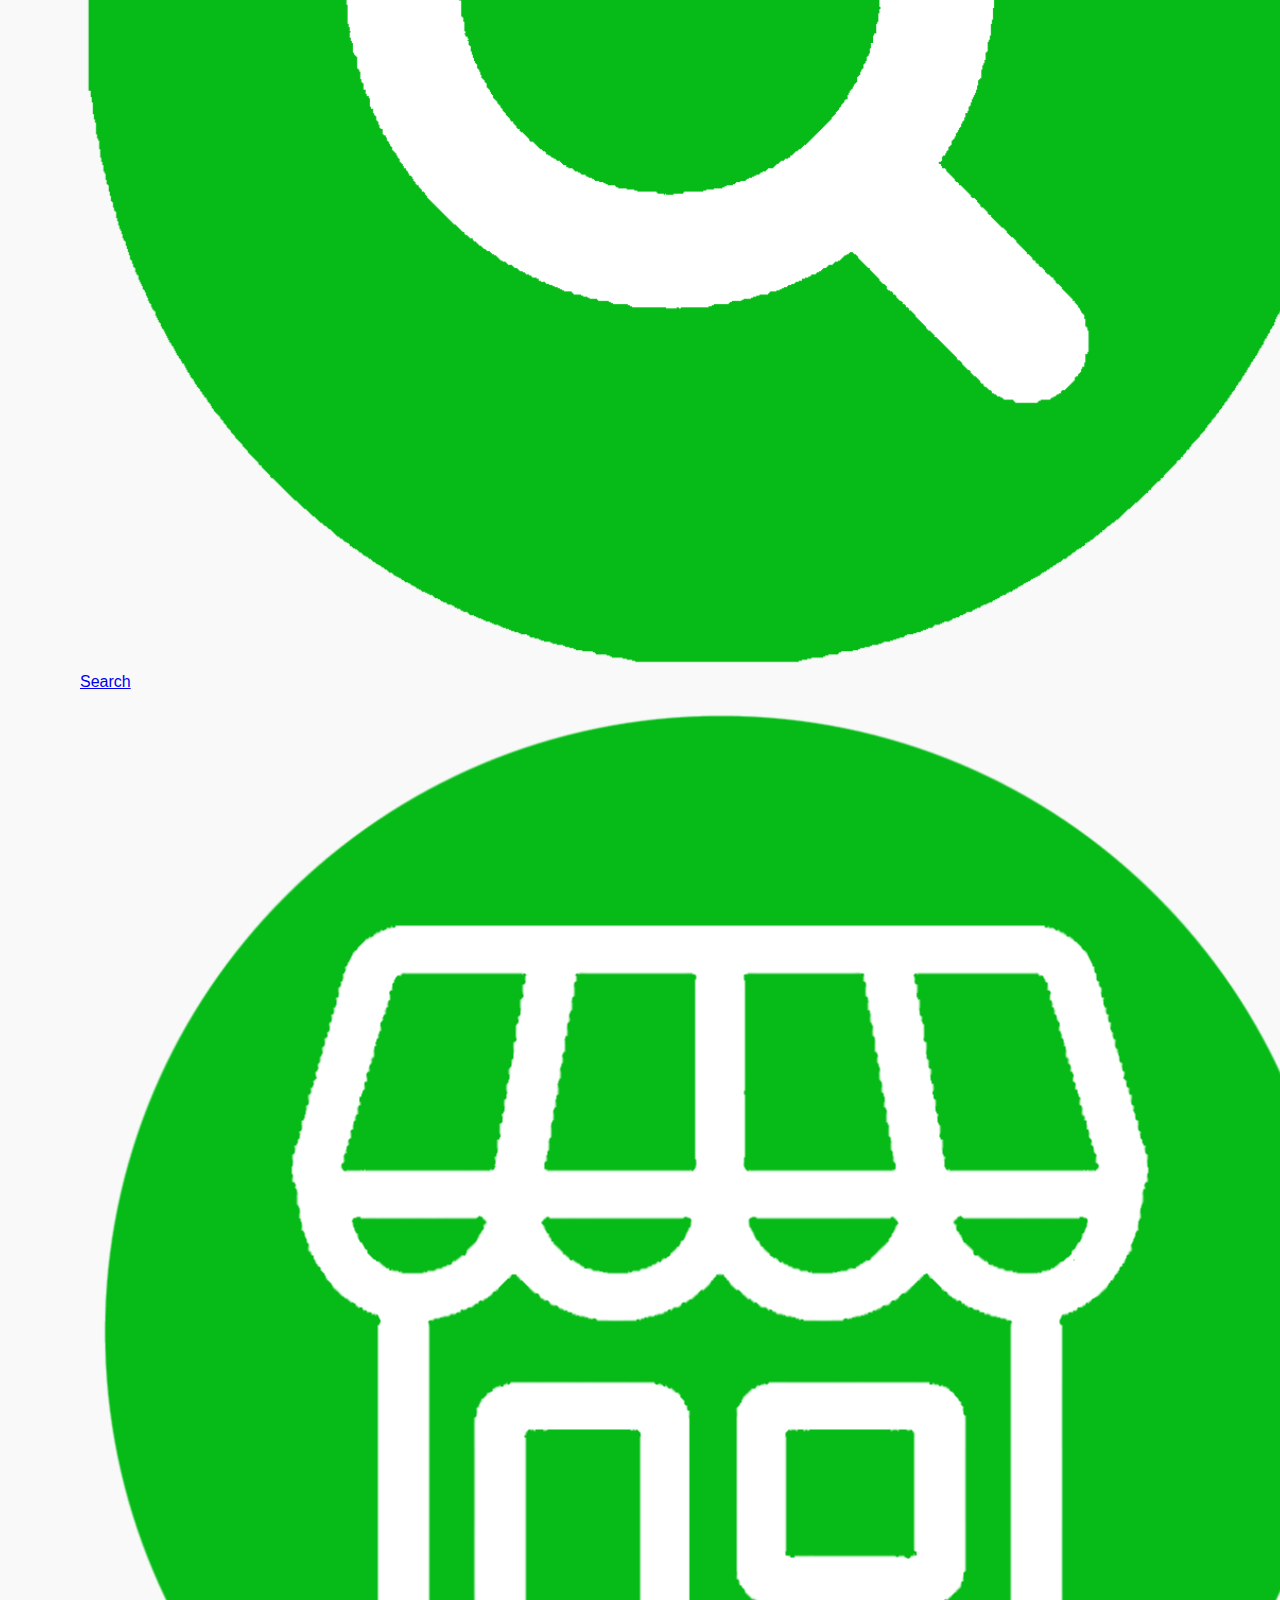
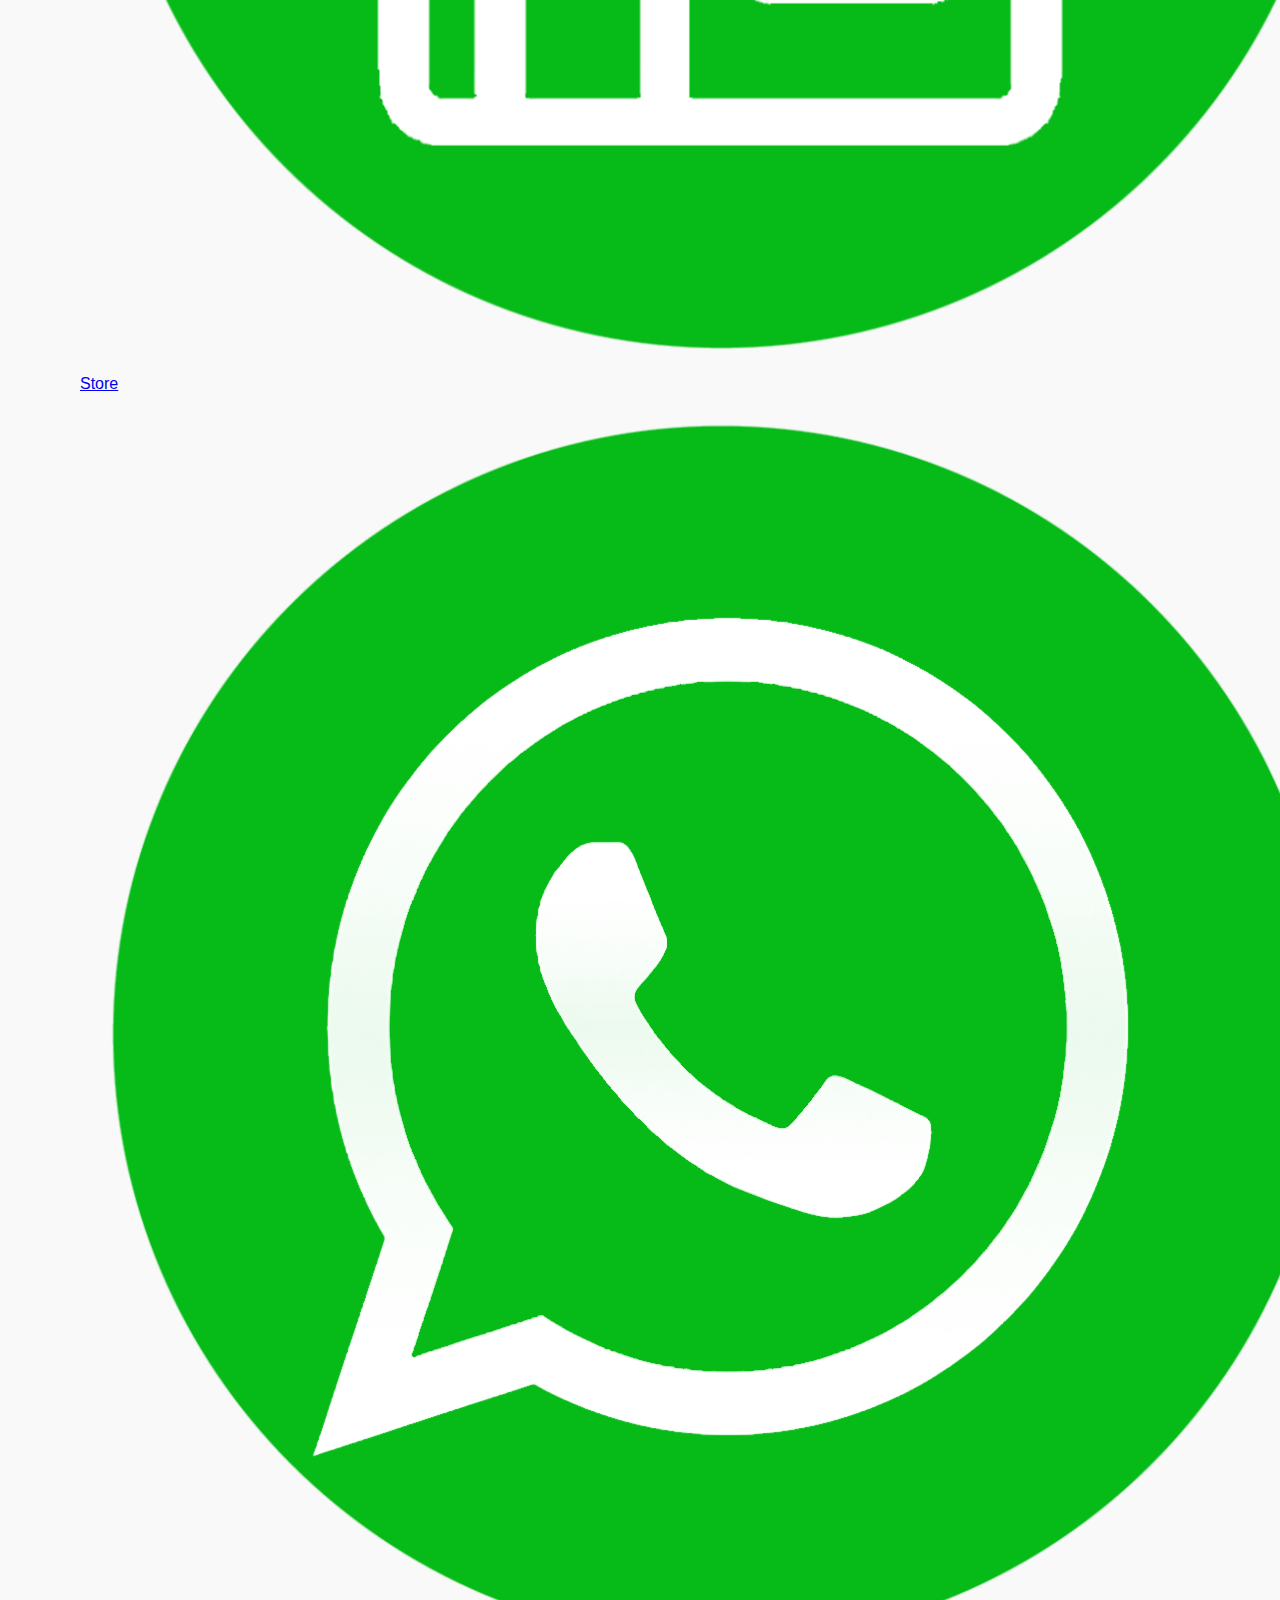
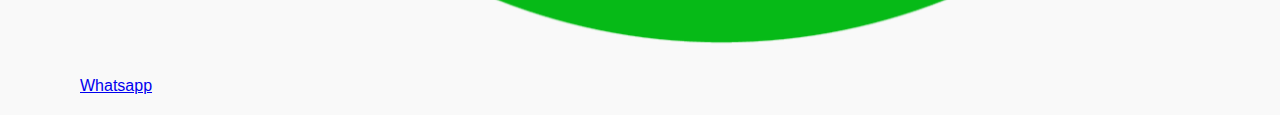
<file: documents/contact.html>
<!DOCTYPE html>
<html lang="en">
<head>
    <meta charset="UTF-8">
    <meta name="viewport" content="width=device-width, initial-scale=1.0">
	<title>Request Eat - Contact</title>
    <link rel="stylesheet" href="../assets/css/app.css">
	<link rel="stylesheet" href="../assets/css/styles.css">	
</head>
<body>
    <header>
        <div class="hamburger" id="hamburger">☰</div>
        <a href="index.html">
            <img src="../assets/img/logo.png" alt="Trendy Clothing Store Logo" class="logo">
        </a>
        <div class="cart-icon" onclick="viewCart()">🛒</div>
    </header>
    <!-- Cart Popup Notification -->
<div id="cart-popup" class="cart-popup">
    <p id="cart-message"></p>
    <div class="cart-popup-buttons">
        <button onclick="viewCart()">View Cart</button>
        <button onclick="closeCartPopup()">Continue Shopping</button>
    </div>
</div>

    <nav class="menu" id="menu">
        <div class="close" id="close">&times;</div>
        <ul>
            <li><a href="../index.html">Home</a></li>
			<li><a href="../shop.html">Shop</a></li>
			<li><a href="catalogue.html">Catalogue</a></li>
            <li><a href="contact.html">Get In Touch</a></li>
			<li><a href="terms.html">Terms & Conditions</a></li>
        </ul>
    </nav>
    
		<!-- Contact Section -->
<section class="contact">
    <div class="contact-container">
        <h2>Contact Us</h2>
        <p>We’d love to hear from you! Fill out the form below or connect with us on social media.</p>
        
    <form class="contact-form" id="contactForm">
        <div class="form-group">
            <label for="fullName">Full Name</label>
            <input type="text" id="fullName" name="fullName" placeholder="Your Full Name" required>
        </div>
        <div class="form-group">
            <label for="email">Email Address</label>
            <input type="email" id="email" name="email" placeholder="Your Email" required>
        </div>
        <div class="form-group">
            <label for="contactNumber">Contact Number</label>
            <input type="tel" id="contactNumber" name="contactNumber" placeholder="Your Contact Number" required>
        </div>
        <div class="form-group">
            <label for="address">Address</label>
            <input type="text" id="address" name="address" placeholder="Your Address" required>
        </div>
        <div class="form-group">
            <label for="message">Message</label>
            <textarea id="message" name="message" placeholder="Your Message" rows="4" required></textarea>
        </div>
        <button type="button" class="btn" onclick="sendMessage()">Send Message</button>
    </form>

        <!-- Social Media Links -->
        <div class="social-media">
            <h3>Connect with us</h3>
            <ul>
                <li><a href="https://web.facebook.com/TPawn?_rdc=1&_rdr#" target="_blank" aria-label="Facebook"><img src="../assets/img/socialicons/facebook.png" alt="Facebook"></a></li>
                <li><a href="https://www.instagram.com/teboho_pawn/" target="_blank" aria-label="Instagram"><img src="../assets/img/socialicons/instagram.png" alt="Instagram"></a></li>
                <li><a href="https://youtube.com" target="_blank" aria-label="YouTube"><img src="../assets/img/socialicons/youtube.png" alt="YouTube"></a></li>
				<li><a href="https://www.tiktok.com/@tebohopawnshop" target="_blank" aria-label="Tiktok"><img src="../assets/img/socialicons/tiktok.png" alt="Tiktok"></a></li>
            </ul>
        </div>
    </div>
</section>

    </main> 
<!-- Cart Modal -->
<div id="cartModal" class="modal">
    <div class="modal-content">
        <button class="close-button" onclick="closeCart()">Close</button>
        <h2>Your Cart</h2>
        
        <!-- Cart Items Section -->
        <div id="cartItems"></div>
        <div id="cartTotal" class="cart-total">Total: R 0.00</div>

        <!-- Cart Summary -->
        <div class="cart-summary">
            <h3>Cart Summary</h3>
            <div id="summaryItems"></div> <!-- Will populate dynamically -->
            <div id="additionalCost" style="display: none;">Delivery Cost: R 0.00</div> <!-- Delivery Cost will show based on selection -->
        </div>

        <!-- Billing Address Form -->
        <div class="billing-address">
            <h3>Billing Address</h3>
            <input type="text" id="billingName" placeholder="Full Name" required>
            <input type="email" id="billingEmail" placeholder="Email" required>
            <input type="text" id="billingAddress" placeholder="Address" required>
            <input type="tel" id="billingPhone" placeholder="Phone Number" required>
        </div>

        <!-- Payment Methods (Updated to Dropdown) -->
        <div class="payment-methods">
            <h3>Payment Method</h3>
            <label for="paymentMethod">Select Payment Method</label>
            <select id="paymentMethod" onchange="updatePaymentDetails()">
                <option value="directTransfer">Direct Transfer</option>
                <option value="paypal">PayPal</option>
            </select>

            <div id="bankDetails" style="display: none;">
                <h4>Banking Details</h4>
                <p>Bank Name: Capitec Bank</p>
                <p>Account Number: 1444105424</p>
                <p>SWIFT Code: 40017</p>
            </div>

            <div id="paypalDetails" style="display: none;">
                <h4>PayPal Account</h4>
                <p>Account Email: requesteat@paypal.com</p>
            </div>
        </div>

        <!-- Delivery or Pickup Options (Updated to Dropdown) -->
        <div class="delivery-options">
            <h3>Delivery Options</h3>
            <label for="deliveryOption">Select Delivery Option</label>
            <select id="deliveryOption" onchange="updateDeliveryCost()">
                <option value="pickup">Pickup (No additional cost)</option>
                <option value="delivery">Delivery (Additional Cost)</option>
            </select>
        </div>

        <!-- Place Order Button -->
        <button id="placeOrderBtn" onclick="placeOrder()" class="cart-button place-order-button" disabled>Place Order</button>
        <button onclick="clearCart()" class="cart-button clear-button">🗑️ Clear My Cart</button>
    </div>
	
	<!-- Shop Now Button (when cart is empty) -->
        <div id="emptyCartMessage" style="display: none;">
            <p>Your cart is empty.</p>
            <a href=../index.html" class="shop-now-button">Shop Now</a>
        </div>
    </div>
</div>
    <script src="../assets/js/script.js"></script> 
	
	<script type="application/ld+json">
{
  "@context": "https://schema.org",
  "@type": "Organization",
  "name": "Trendy Clothing Store",
  "url": "https://www.yourwebsite.com",
  "logo": "https://www.yourwebsite.com/assets/img/logo.png",
  "contactPoint": {
    "@type": "ContactPoint",
    "telephone": "+1-800-555-5555",
    "contactType": "Customer Service",
    "areaServed": "South Africa",
    "availableLanguage": ["English"]
  }
}
</script>


    
<footer class="footer">
    <div class="footer-icons">
        <a href="../index.html" class="footer-icon">
            <img src="../assets/img/icons/home.png" alt="Home">
            <span>Home</span>
        </a>
        <a href="../index.html#search-input" class="footer-icon">
            <img src="../assets/img/icons/search.png" alt="Search">
            <span>Search</span>
        </a>
		<a href="../shop.html" class="footer-icon">
            <img src="../assets/img/icons/store.png" alt="store">
            <span>Store</span>
        </a>
        <a href="https://wa.me/27726962588" class="footer-icon">
            <img src="../assets/img/icons/whatsapp.png" alt="Contact">
            <span>Whatsapp</span>
        </a> 
    </div>
</footer>

</body>
</html>
</file>
<file: assets/css/app.css>
body {
    margin: 0;
    font-family: Arial, sans-serif;
	background-color: white;
}
/*---HEADER CONTAIN SECTION---*/
header {
    position: fixed; /* Keeps the header fixed to the top */
    top: 0;
    left: -15px;
    width: 100%;
    background-color: black;
    color: white;
    display: flex;
    justify-content: space-around; /* Centers the content horizontally */
    align-items: center;
    padding: 10px 20px;
    z-index: 1000; /* Keeps the header above other content */
    box-shadow: 0 2px 4px rgba(0, 0, 0, 0.1); /* Optional shadow for visual separation */
} 

.logo {
    max-width: 200px;
}

.hamburger, .cart-icon, .close {
    cursor: pointer;
    font-size: 24px;
	color: white;
}

.menu {
    position: fixed;
    left: -250px; /* Hide off-screen */
    top: 0;
    width: 250px;
    height: 100vh;
    background-color: black;
    transition: left 0.3s ease;
    box-shadow: 2px 0 5px rgba(0,0,0,0.5);
    z-index: 1000;
}

.menu .close {
    font-size: 30px;
    color: white;
    padding: 10px;
    text-align: right;
}


.menu ul {
    list-style: none;
    padding: 0;
    margin: 0;
}

.menu li {
    padding: 15px;
}

.menu li a {
    color: white;
    text-decoration: none;
}

.menu.show {
    left: 0; /* Slide in */
}

.hamburger:hover, .cart-icon:hover {
	color: green;
}

.menu li a:hover {
    color: green;
}

.menu .close:hover {
    color: grey;
}

.restaurant-profile {
    width: 100%;
    margin: 0 auto;
    background-color: #fff;
    box-shadow: 0 4px 8px rgba(0, 0, 0, 0.1);
}

/* Resize and style for the restaurant logo */
.restaurant-logo {
    max-width: 300px;   /* Limit the width of the logo */
    height: auto;       /* Maintain aspect ratio */
    display: block;     /* Make logo behave like a block element */
    margin: 0 auto;     /* Center the logo horizontally */
}

header h1, header .cuisine-type, header .rating {
    margin: 0;
    padding: 5px 0;
}


h1, h2, h3 {
    color: #333;
}

/* Restaurant Info Section */
header {
    text-align: center;
    padding-bottom: 20px;
    border-bottom: 2px solid #eee;
}

.restaurant-name {
    font-size: 2.5rem;
    margin-bottom: 10px;
    color: #333;
}

.cuisine-type, .rating {
    font-size: 1.1rem;
    color: #777;
	justify-content: center;
	display: flex;
}

.restaurant-info {
    margin-top: 20px;
	padding: 50px;
}

.restaurant-info div {
    margin-bottom: 10px;
    font-size: 1rem;
    color: #555;
}

/* ---CAROUSEL CONTAINER SECTION-----*/
.carousel-container {
    display: flex;
    justify-content: center;
    align-items: center;
    padding: 10px;
    margin-top: 12vh;
    background-color: #eee;
	
}

.shortcut-bar {
    display: flex;
    overflow-x: auto;
    white-space: nowrap;
    padding: 10px;
    background-color: #fff;
    border-radius: 10px;
    box-shadow: 0 2px 4px rgba(0, 0, 0, 0.1);
}

.shortcut-bar img:hover {
    transform: scale(1.2);
}

.shortcut-item {
    display: inline-block;
    text-align: center;
    margin: 0;
    text-decoration: none;
    color: #333;
    width: 120px;
    flex-shrink: 0;
}

.shortcut-item img {
    width: 50%;
    height: auto;
    border-radius: 8px;
}

.shortcut-item span {
    display: block;
    margin-top: 8px;
    font-size: 14px;
}

/* --PROMOTION SECTION--*/

.promotional {
    overflow: hidden;
    padding: 20px;
    margin-bottom: 5vh;
}

.promotional-container {
    display: flex;
    overflow-x: auto;
    scroll-behavior: smooth;
    gap: 15px;
    margin-bottom: 1vh;
}

.menu-item {
    background: #eee;
    padding: 15px;
    border-radius: 5px;
    backdrop-filter: blur(10px);
    box-shadow: 0px 4px 6px rgba(0, 0, 0, 0.3);
    transition: all 0.3s ease-in-out;
    position: relative;
    cursor: pointer;
    margin-bottom: 2vh;
    margin-left: 0.5vh;
    margin-right: 0.5vh;
        }

.menu-item img {
    width: 320px;
    height: 200px;
    object-fit: cover;
    border-radius: 10px;
    transition: filter 0.3s ease;
        }
		
.menu-item.show .add-to-cart {
    opacity: 1;
    visibility: visible;
        }

.menu-item.show img {
    filter: blur(5px);
        }
        
.menu-item h1 {
    color: white;
 
      }
      
.headings h4 {
    font-size: 18px;
    font-weight: bold;
    color: black;
    text-align: left;
    margin-left: 30px; /* Adjust this value as needed */
}

.headings p {
    font-size: 13px;
    font-weight: bold;
    color: grey;
    text-align: left;
    margin-left: 30px;
    margin-right: 30px; /* Adjust this value as needed */
}

h3 {
    margin: 10px 0;
    font-size: 1.3rem;
    color: green;
        }

.menu-item p {
    color: green;
    font-size: 14px;
        }

.menu-item span {
    display: block;
    margin-top: 10px;
    font-size: 18px;
    font-weight: bold;
    color: #ffcc00;
        }
        
@media (max-width: 768px) {
.menu-item img {
    width: 320px;
    height: 150px;
    object-fit: cover;
    border-radius: 10px;
    transition: filter 0.3s ease;
        }
		
.stores-category {
    display: none;
}
</file>
<file: assets/css/products.css>
/*---SHOP.HTML EDIT SECTION---*/
#product-container {
    display: grid;
    grid-template-columns: repeat(2, 1fr); /* 2 columns for mobile */
    gap: 20px;
    padding: 20px;
	margin-top: 10px; /* Adjust margin to match header height */
}

/* Media query for larger screens */
@media (min-width: 768px) {
    #product-container {
        grid-template-columns: repeat(4, 1fr); /* 4 columns for desktop */
    }
    
}

.product {
    border: 1px solid #ccc;
    border-radius: 5px;
    padding: 10px;
    text-align: center;
    margin-bottom: 50px;
}

.product:hover {
    box-shadow: 0 4px 10px rgba(0, 0, 0, 0.2);
}

.product-image {
    max-width: 100%;
    height: auto;
    border-radius: 5px;
}

.product h3 {
    display: -webkit-box;
    -webkit-line-clamp: 2; /* Limit to 2 lines */
    -webkit-box-orient: vertical;
    overflow: hidden;
    text-overflow: ellipsis;
    max-height: 3.2em; /* Adjust height for 2 lines */
    line-height: 1.6em; /* Adjust line height */
    font-size: 15px;
}

.product h5 {
    display: -webkit-box;
    -webkit-line-clamp: 2; /* Limit to 2 lines */
    -webkit-box-orient: vertical;
    overflow: hidden;
    text-overflow: ellipsis;
    max-height: 3.2em; /* Adjust height for 2 lines */
    line-height: 1.6em; /* Adjust line height */
    font-size: 11px;
	color: grey;
	font-weight: bold;
}

.product p {
    font-size: 25px;
	color: black;
	font-weight: bold;
}

./* Responsive adjustments */
@media (max-width: 600px) {
    .product {
        flex: 1 1 100%; /* Full width on small screens */
    }
}


.product-link {
    text-decoration: none;
    color: inherit;
    display: block;
}

/*---Product Status---*/
.status-available {
	display: flex;
	justify-content: center;
	color: green;
}

.status-sold {
	display: flex;
	justify-content: center;
	color: red;
}

.shop-ui {
	margin-top: 10vh;
	margin-bottom: 10vh;
}

/* Media Query for Desktop - set image to 300px */
@media (min-width: 768px) {
    .product-image {
        height: 310px;
        width: 310px;
    }
}

/* Responsive adjustments */
@media (max-width: 600px) {
    .product {
        flex: 1 1 100%; /* Full width on small screens */
    }
}




/*---SHOP SEARCH SECTION---*/
.search-filter {
    display: flex;
    justify-content: center;
    padding: 20px;
    margin-top: 15vh;
    margin-bottom: 0vh;
}

#searchInput {
    width: 70%;
    padding: 10px;
    border: 1px solid #ccc;
    border-radius: 4px;
}

#categoryFilter {
    padding: 10px;
    border: 1px solid #ccc;
    border-radius: 4px;
}

#search-container {
    display: flex;
    justify-content: center;
    padding: 20px;
}

#search-input {
    width: 70%;
    padding: 10px;
    border: 1px solid #ccc;
    border-radius: 4px;
}


/*---PRODUCT MODAL SECTION---*/
.modal {
    display: none;
    position: fixed;
    top: 0;
    left: 0;
    width: 100%;
    height: 100%;
    background-color: rgba(0, 0, 0, 0.5);
    justify-content: center;
     align-items: center;
    }

    .modal-content {
      background-color: #fff;
      padding: 20px;
      width: 60%;
      border-radius: 10px;
      position: relative;
    }

    .close-btn {
      position: absolute;
      top: 10px;
      right: 10px;
      font-size: 20px;
      cursor: pointer;
    }

    .product-images {
      display: flex;
      justify-content: space-between;
    }

    .product-images img {
      width: 75px;
      height: 75px;
      object-fit: cover;
      cursor: pointer;
      border-radius: 5px;
    }

    .main-image {
	  width: 75%;
      height: auto;
      object-fit: cover;
      border-radius: 10px;
      margin-top: 20px;
	  padding: 0;
    }

@media (max-width: 768px) {
  .main-image {
    width: 100%;
  }
}

@media (max-width: 768px) {
  .product-images img {
    width: 55px;
	height: 55px;
  }
}


    .product-info {
      margin-top: 20px;
    }

    .product-name {
      font-size: 24px;
      font-weight: bold;
	  color: green;
    }

    .product-description {
      font-size: 11px;
      margin-top: 10px;
      color: grey;
    }

    .company-name {
      display: none; 
      font-size: 18px;
      margin-top: 10px;
      color: #555;
    }

    .product-price {
      font-size: 19px;
      color: black;
      margin-top: 10px;
    }

 .view-button {
  background-color: #047f10; /* Blue button background */
  color: #fff; /* White text */
  border: none;
  padding: 10px 20px;
  font-size: 12px;
  border-radius: 5px; /* Rounded corners */
  cursor: pointer;
  transition: background-color 0.3s ease, transform 0.2s ease;
}

.view-button:hover {
  background-color: grey; /* Darker blue on hover */
  transform: translateY(-2px);
}

.view-button:active {
  transform: translateY(1px);
}

 .add-to-cart-button {
  background-color: #047f10; /* Blue button background */
  color: #fff; /* White text */
  border: none;
  padding: 10px 20px;
  font-size: 12px;
  border-radius: 5px; /* Rounded corners */
  cursor: pointer;
  transition: background-color 0.3s ease, transform 0.2s ease;
}

.add-to-cart-button:hover {
  background-color: grey; /* Darker blue on hover */
  transform: translateY(-2px);
}

.add-to-cart-button:active {
  transform: translateY(1px);
}

.cart-popup {
    position: fixed;
    top: 50%;
    left: 50%;
    transform: translate(-50%, -50%);
    background: #c3c3c3;
    color: #333;
    padding: 20px;
    border-radius: 8px;
    box-shadow: 0 6px 10px rgba(0, 0, 0, 0.1);
    display: none;
    flex-direction: column;
    align-items: center;
    justify-content: center;
    min-width: 200px;
    max-width: 90%;
    text-align: center;
    animation: fadeIn 0.3s ease-in-out;
    z-index: 100000;
}
.cart-popup p {
    margin: 0;
    font-size: 14px;
    font-weight: bold;
    text-align: center;
}

.cart-popup-buttons {
    margin-top: 10px;
    display: flex;
    gap: 10px;
}

.cart-popup-buttons button {
    border: none;
    padding: 8px 12px;
    cursor: pointer;
    border-radius: 5px;
}

.cart-popup-buttons button:first-child {
    background: #047f10;
    color: white;
}

.cart-popup-buttons button:last-child {
    background: #49ba54;
    color: white;
}

@keyframes fadeIn {
    from { opacity: 0; transform: translateY(10px); }
    to { opacity: 1; transform: translateY(0); }
}

/*---CART MODAL---*/
.modal {
    display: none;
    position: fixed;
    z-index: 10000;
    left: 0;
    top: 0;
	max-width: auto;
    width: 100%;
    height: 100%;
    overflow: auto;
    background-color: rgb(0, 0, 0);
    background-color: rgba(0, 0, 0, 0.4);
}

.modal-content {
    background-color: #fff;
    margin: 10% auto;
    padding: 20px;
    width: 80%;
    max-width: 500px;
    border-radius: 5px;
}

/* Close button */
.close {
    color: #aaa;
    font-size: 28px;
    font-weight: bold;
    position: absolute;
    top: 10px;
    right: 20px;
}

.close-button {
    background-color: #047f10; /* Red background */
    color: white; /* White text */
    border: none; /* No border */
    padding: 10px 20px; /* Padding around the text */
    text-align: center; /* Centered text */
    font-size: 16px; /* Font size */
    cursor: pointer; /* Pointer cursor on hover */
    border-radius: 5px; /* Rounded corners */
    transition: background-color 0.3s ease;
}

.close-button:hover {
    background-color: grey;/* Darker red on hover */
}

.close:hover,
.close:focus {
    color: black;
    text-decoration: none;
    cursor: pointer;
}

/* Cart items and summary */
.cart-summary {
    margin-top: 20px;
}

.cart-total {
    font-weight: bold;
    font-size: 1.2em;
}

/* Checkout form */
.billing-address input {
    width: 90%;
    padding: 10px;
    margin: 10px 0;
    border: 1px solid #ccc;
    border-radius: 5px;
}

.payment-methods label {
    display: block;
    margin-bottom: 5px;
}
      
.cart-item {
    display: flex;
    justify-content: space-between;
    margin-bottom: 10px;
    align-items: center;
}

.cart-item-details {
    display: flex;
    justify-content: space-between;
    width: 100%;
    align-items: center;
}

.cart-item-name {
    flex-grow: 1;  /* This ensures the name takes available space */
}

.quantity-buttons {
    display: flex;
    justify-content: center;
    align-items: center;
}

.quantity-btn {
    width: 30px;  /* Set a fixed width for the buttons */
    height: 30px; /* Set a fixed height for uniform buttons */
    font-size: 16px; /* Optional: change font size if needed */
    margin: 0 5px; /* Space between buttons */
    padding: 0;
    cursor: pointer;
}

.cart-item-buttons {
    display: flex;
    gap: 5px; /* Space between buttons */
}

.cart-item-buttons button {
    padding: 5px 10px;
}

.cart-button {
    background-color: #047f10; /* Green background */
    color: white;
    border: none;
    border-radius: 25px;
    padding: 10px 20px;
    font-size: 16px;
    cursor: pointer;
    transition: background-color 0.3s ease;
    margin: 10px 0; /* Add some space between buttons */
    width: calc(100% - 20px); /* Full width with padding */
}

button {
    padding: 10px 15px;
    background-color: #047f10;
    color: white;
    border: none;
    border-radius: 5px;
    cursor: pointer;
    transition: background-color 0.3s;
}

button:hover {
    background-color:grey;
}

/*---CONTACT FORM---*/
.contact {
    padding: 40px 20px;
    background-color: #f9f9f9;
    text-align: center;
}

.contact-container {
    margin: 20px 0;
    text-align: center;
    background: #eee;
    border: 1px solid #ddd;
    border-radius: 8px;
    box-shadow: 0 2px 5px rgba(0, 0, 0, 0.1);
    flex-shrink: 0;
    text-align: center;
    padding: 15px;
    transition: transform 0.3s;
	margin-bottom: 50px;
}

.contact h2 {
    font-size: 32px;
    margin-bottom: 10px;
}

.contact p {
    font-size: 18px;
    margin-bottom: 30px;
    color: #555;
}

.contact-form {
    max-width: 600px;
    margin: 0 auto;
    background-color: #fff;
    padding: 20px;
    border-radius: 8px;
    box-shadow: 0 4px 8px rgba(0, 0, 0, 0.1);
}

.contact-form:hover {
    transform: scale(1.05);
    box-shadow: 0 4px 10px rgba(0, 0, 0, 0.2);
}

.contact-form .form-group {
    margin-bottom: 15px;
}

.contact-form label {
    display: block;
    margin-bottom: 5px;
    font-weight: bold;
    text-align: left;
}

.contact-form input,
.contact-form textarea {
    width: 100%;
    padding: 10px;
    border: 1px solid #ddd;
    border-radius: 4px;
    font-size: 16px;
}

.contact-form button {
    background-color: #047f10;
    color: white;
    padding: 12px 20px;
    border: none;
    border-radius: 4px;
    cursor: pointer;
    font-size: 16px;
}

.contact-form button:hover {
    background-color: grey;
}

.social-media {
    margin-top: 40px;
}

.social-media h3 {
    font-size: 24px;
    margin-bottom: 15px;
}

.social-media ul {
    list-style: none;
    padding: 0;
    display: flex;
    justify-content: center;
    gap: 20px;
}

.social-media ul li {
    display: inline-block;
}

.social-media ul li a img {
    width: 40px;  /* Set the size of the social media icons */
    height: auto;  /* Maintain aspect ratio */
    transition: transform 0.3s ease;
}

.social-media ul li a:hover img {
    transform: scale(1.1);  /* Slight zoom effect on hover */
}

/*---FOOTER SECTION---*/
.footer {
    position: fixed;
    bottom: 0;
    left: 0;
    width: 100%;
    background-color: black;
    color: white;
    display: flex;
    justify-content: center;
    align-items: center;
    padding: 10px 0;
    z-index: 1000; /* Keeps footer above other content */
}

/* Footer icons container */
.footer-icons {
    display: flex;
    gap: 50px;
}

/* Individual icon styling */
.footer-icon img {
    width: 37px;
    height: 37px;
    transition: opacity 0.3s;
}

.footer-icon img:hover {
    opacity: 0.8;
}

.footer-icons {
    display: flex;
    justify-content: space-around; /* Adjust spacing as needed */
}

.footer-icon {
    text-align: center; /* Center align text under icons */
    color: white; /* Change to desired text color */
    text-decoration: none; /* Remove underline from links */
}

.footer-icon span {
    display: block; /* Ensure the span is block-level */
    margin-top: 5px; /* Space between icon and title */
    font-size: 8px; /* Adjust font size as needed */
    font-weight: bold; /* Make the text bold */
}

/* Responsive design for smaller screens */
@media (max-width: 768px) {
    .footer {
        padding: 10px 5px;
    }
    
    .footer-icons {
        gap: 50px;
    }
    
    .footer-icon img {
        width: 33px;
        height: 33px;
    }
}
</file>
<file: assets/css/styles.css>
body {
  font-family: Arial, sans-serif;
  padding: 90px 20px 20px 20px; /* top, right, bottom, left */
  background: #f9f9f9;
}

.logo-header {
  position: fixed;
  top: 0;
  left: 0;
  width: 100%;
  background: white;
  padding: 10px 16px;
  z-index: 999;
  display: flex;
  align-items: center;
  box-shadow: 0 2px 5px rgba(0,0,0,0.1);
}

.logo-img {
  height: 55px;
  width: auto;
}

/* Adjust the spacing below the fixed header */

.search-wrapper {
  position: fixed;
  top: 0;
  left: 0;
  right: 0;
  z-index: 1000;
  background-color: #fff;
  padding: 10px 15px;
  box-sizing: border-box;
  box-shadow: 0 2px 5px rgba(0,0,0,0.1);
  display: flex;
  justify-content: center;
}

.search-wrapper input {
  width: 100%;
  max-width: 600px; /* controls width on desktop */
  padding: 10px 16px 10px 38px;
  border: 1px solid #ccc;
  border-radius: 20px;
  font-size: 15px;
  outline: none;
}

.search-icon {
  position: absolute;
  top: 50%;
  left: 14px;
  transform: translateY(-50%);
  width: 16px;
  height: 16px;
  opacity: 0.5;
}

.sidebar-nav {
  display: none; /* hidden by default */
}

@media (min-width: 768px) {
  .sidebar-nav {
    position: fixed;
    top: 3vh;
    left: 0;
    width: 70px;
    height: 100vh;
    background: #fff;
    border-right: 1px solid #ddd;
    display: flex;
    flex-direction: column;
    align-items: center;
    padding-top: 20px;
    z-index: 1000;
  }

  .sidebar-nav .sidebar-item {
    display: flex;
    flex-direction: column;
    align-items: center;
    margin-bottom: 20px;
    text-decoration: none;
    color: #444;
    font-size: 10px;
  }

  .sidebar-nav .sidebar-item img {
    width: 24px;
    height: 24px;
    margin-bottom: 4px;
  }

  body {
    padding-left: 80px; /* make space for sidebar */
  }
}
h1, h2 {
  text-align: center;
}

.carousel {
  margin-bottom: 40px;
}

.carousel-row {
  display: flex;
  overflow-x: auto;
  gap: 16px;
  padding: 10px 0;
}

@media (min-width: 768px) {
  .carousel-row {
    flex-wrap: wrap;
    justify-content: center;
    overflow-x: unset; /* disables scroll on desktop */
  }
}

.restaurant-card {
  flex: 0 0 auto;
  width: 220px;
  border: 1px solid #ddd;
  border-radius: 8px;
  text-decoration: none;
  color: inherit;
  background: #fff;
  transition: transform 0.2s;
}

.restaurant-card:hover {
  transform: scale(1.03);
}

.restaurant-card img {
  width: 100%;
  height: 140px;
  object-fit: cover;
  border-top-left-radius: 8px;
  border-top-right-radius: 8px;
}

.restaurant-card h3 {
  margin: 10px;
  font-size: 1.1em;
}

.restaurant-card p {
  margin: 0 10px 10px;
  font-size: 0.95em;
}

.rating {
  color: #f39c12;
  font-size: 0.9em;
}

.address a {
  font-size: 0.85em;
  color: #3498db;
  text-decoration: none;
}

.address a:hover {
  text-decoration: underline;
}

.restaurant-banner {
  width: 100%;
  height: auto;
  border-radius: 12px;
}

.restaurant-meta {
  padding: 16px;
  background: #fff;
  border-radius: 12px;
  margin-top: -20px;
  box-shadow: 0 2px 8px rgba(0,0,0,0.1);
}




.bottom-nav {
  position: fixed;
  bottom: 0;
  left: 0;
  right: 0;
  height: 60px;
  background: #fff;
  display: flex;
  justify-content: space-around;
  align-items: center;
  border-top: 1px solid #ddd;
  z-index: 1000;
}

.bottom-nav .nav-item {
  display: flex;
  flex-direction: column;
  align-items: center;
  font-size: 12px;
  text-decoration: none;
  color: #444;
}

.bottom-nav .nav-item img {
  width: 24px;
  height: 24px;
  margin-bottom: 2px;
}

@media (min-width: 768px) {
  .bottom-nav {
    display: none;
  }
}
</file>
